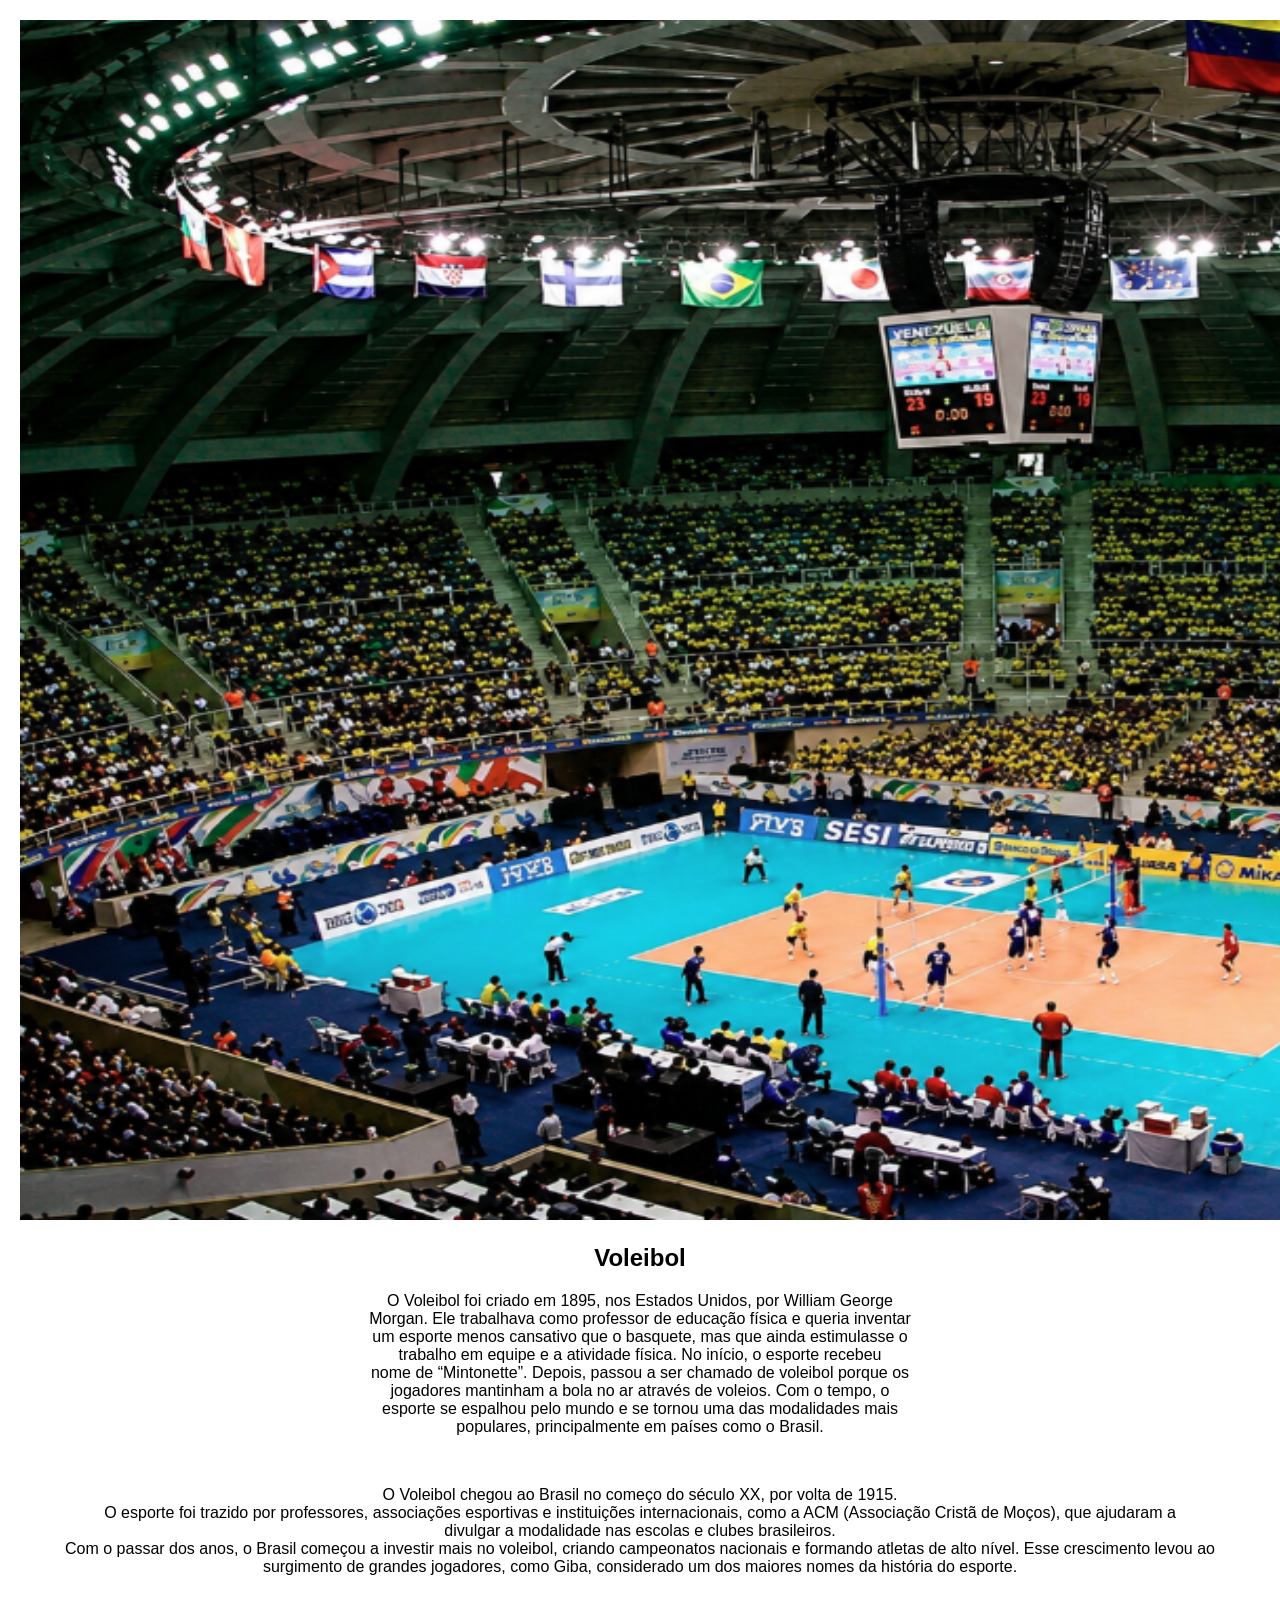
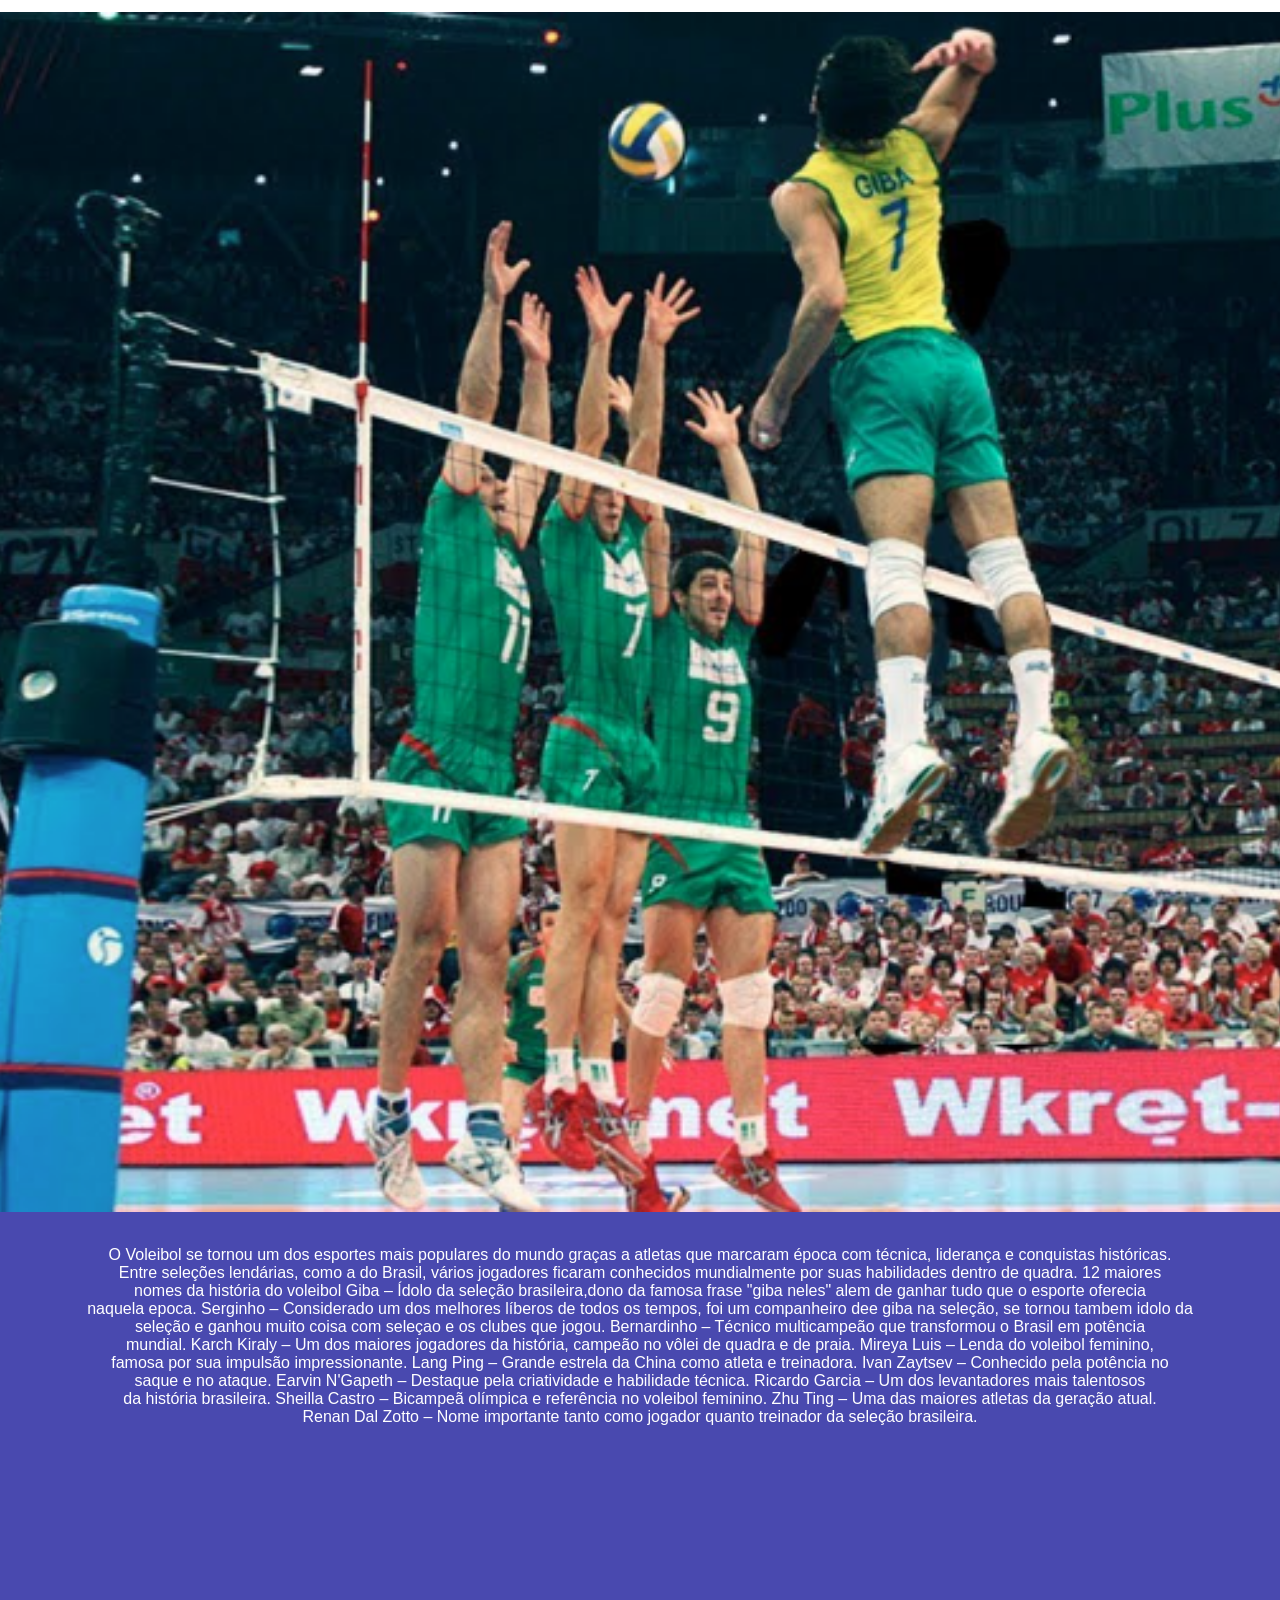
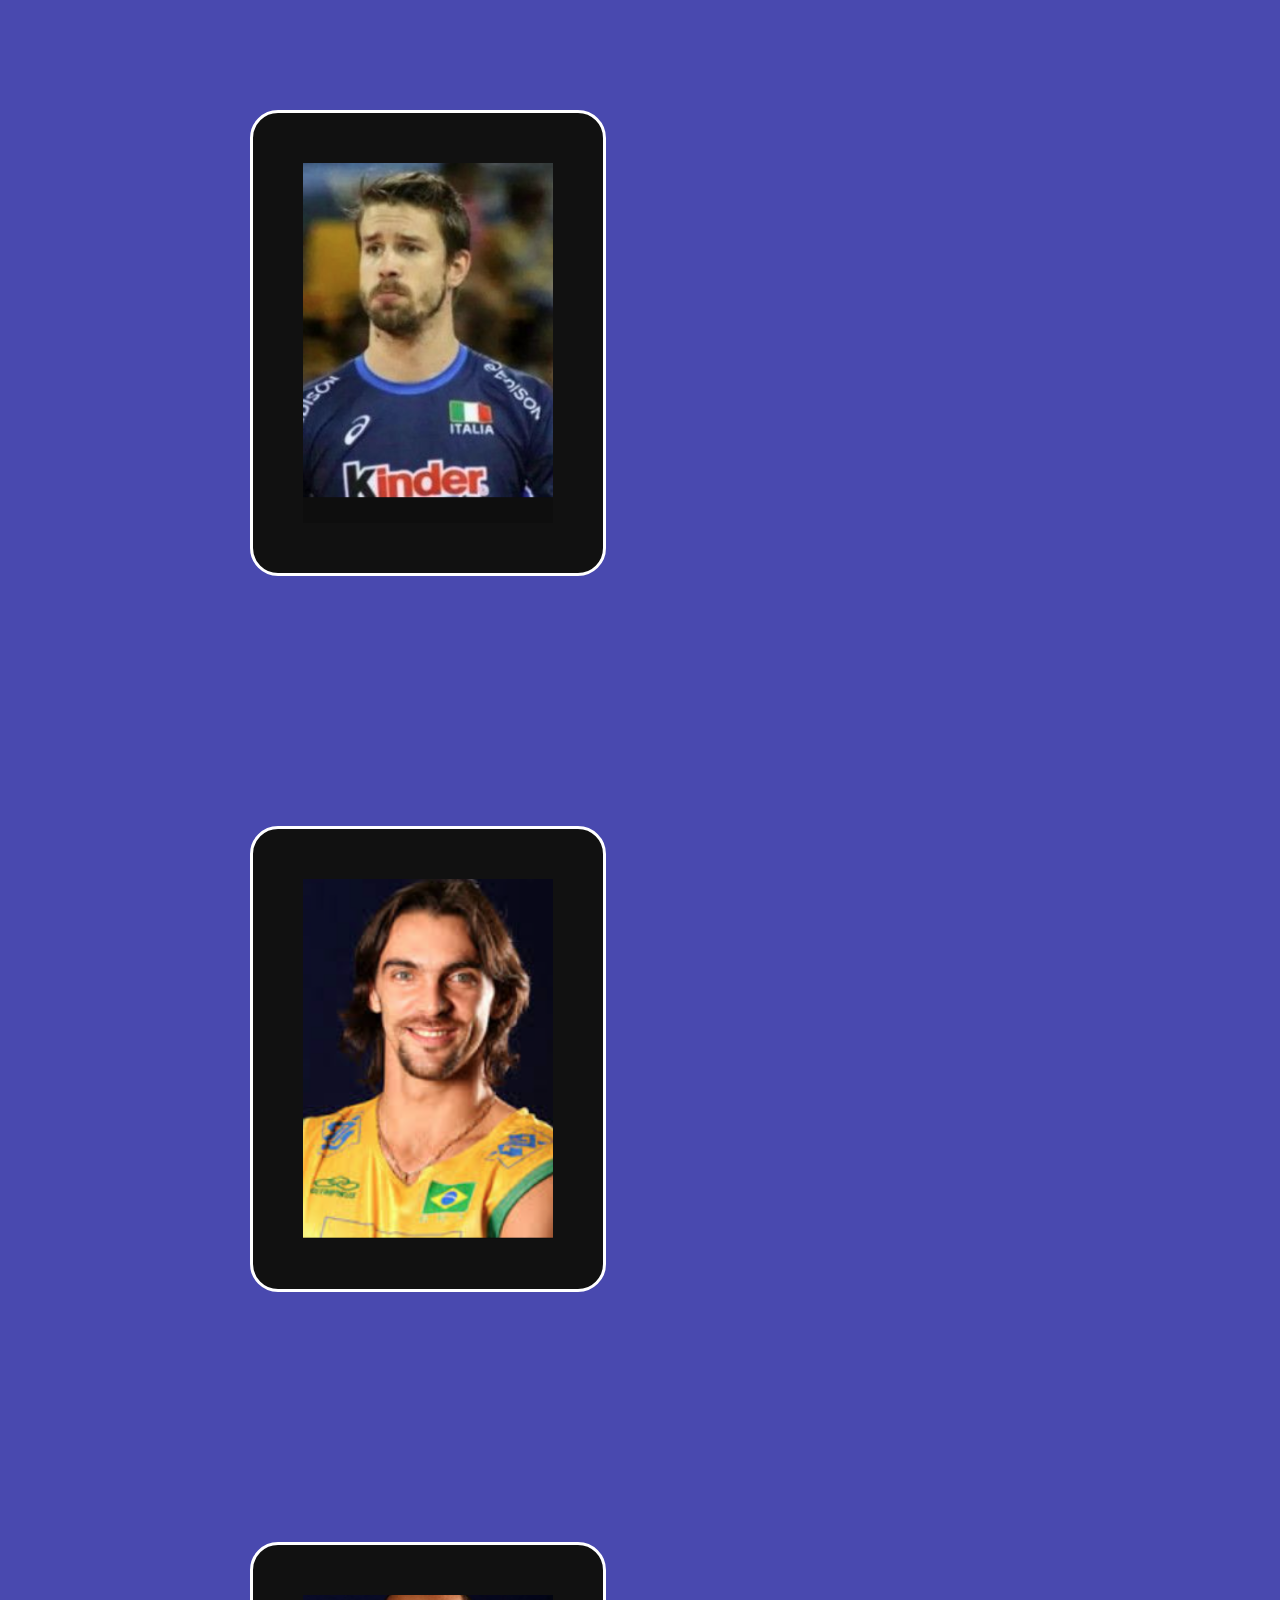
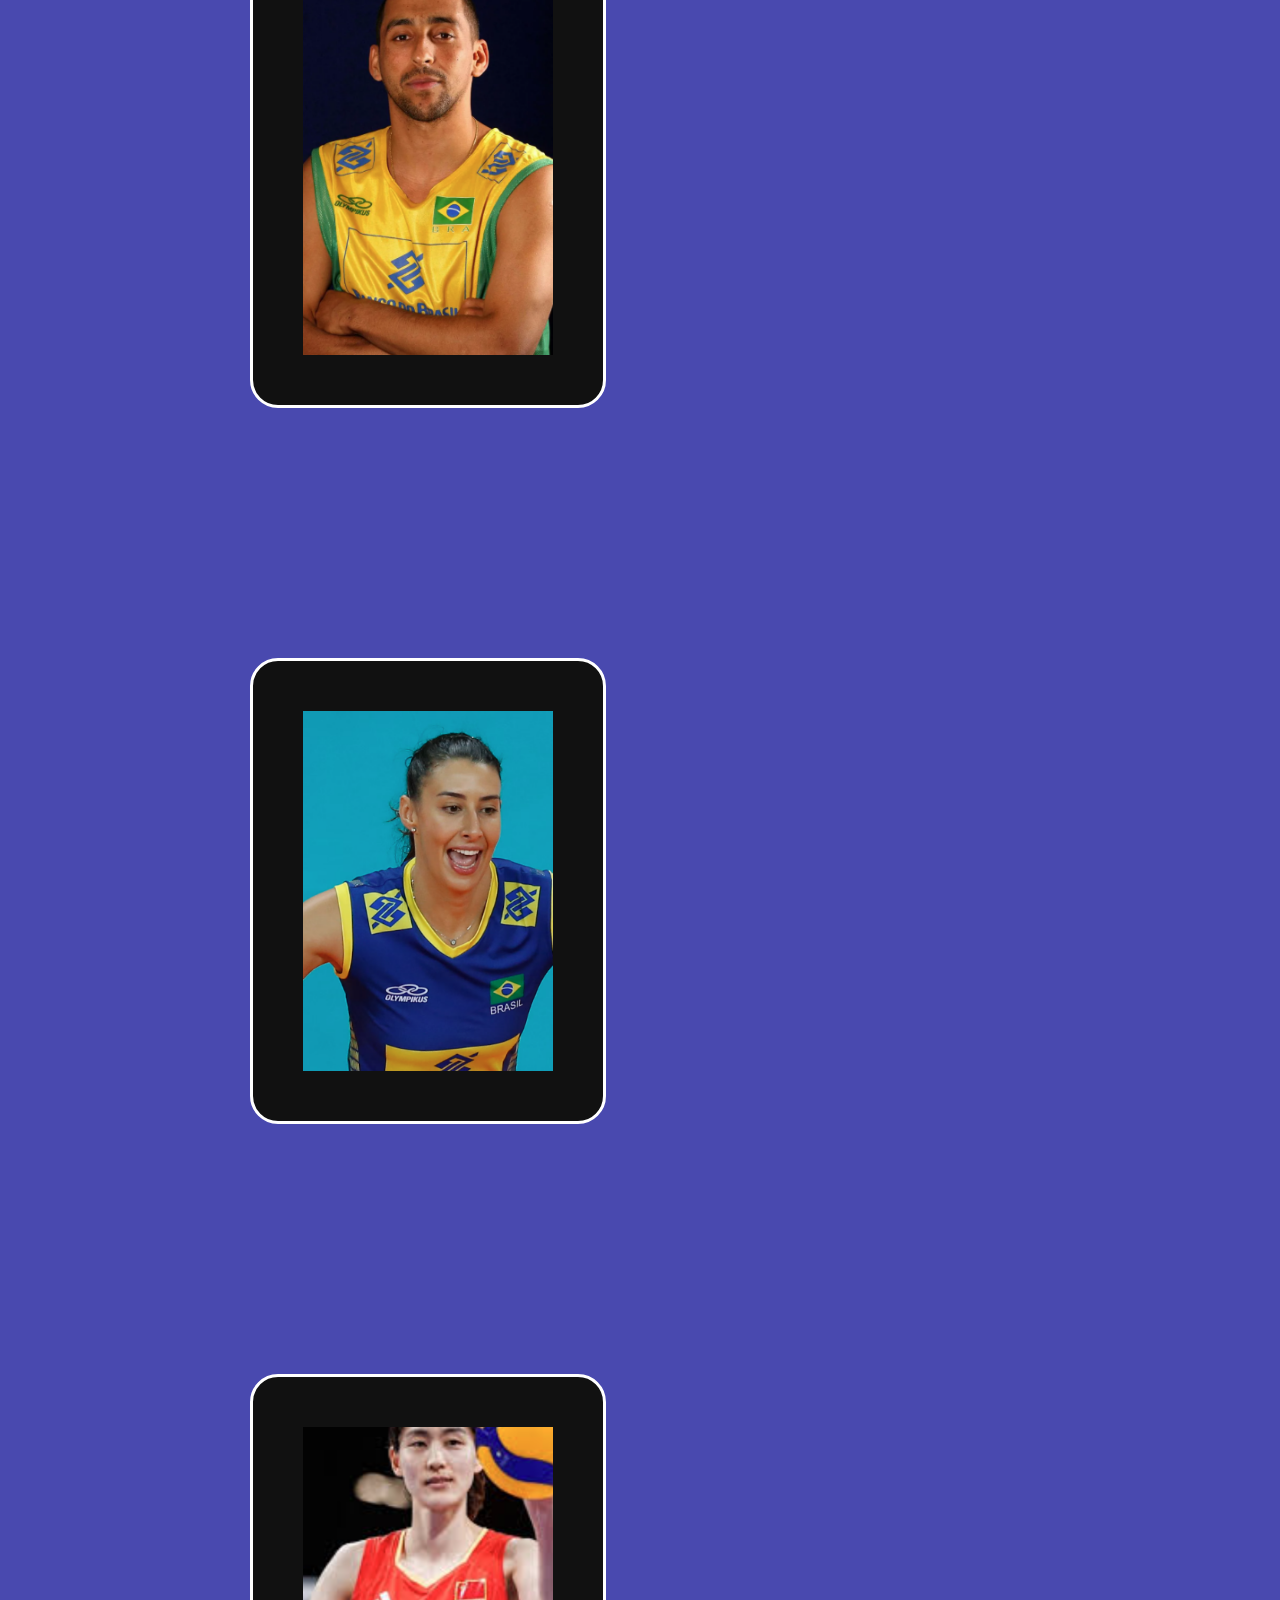
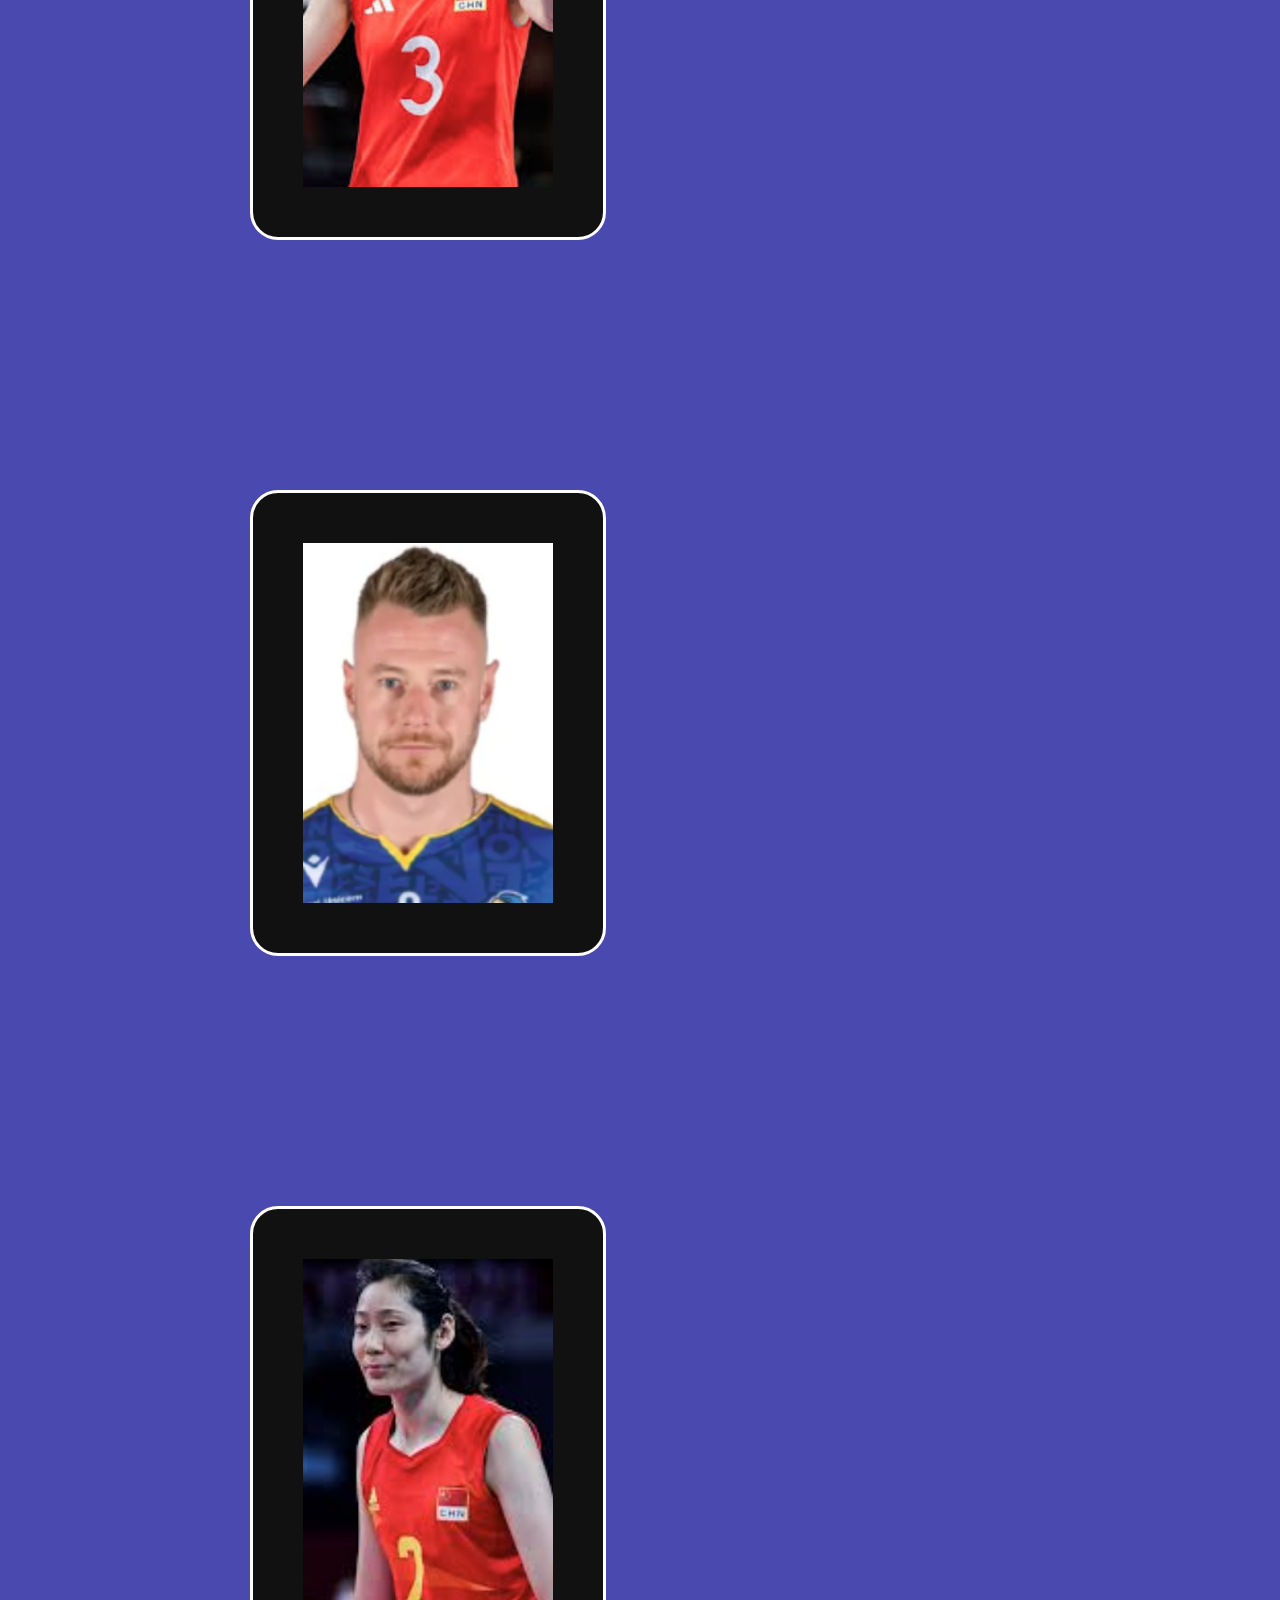
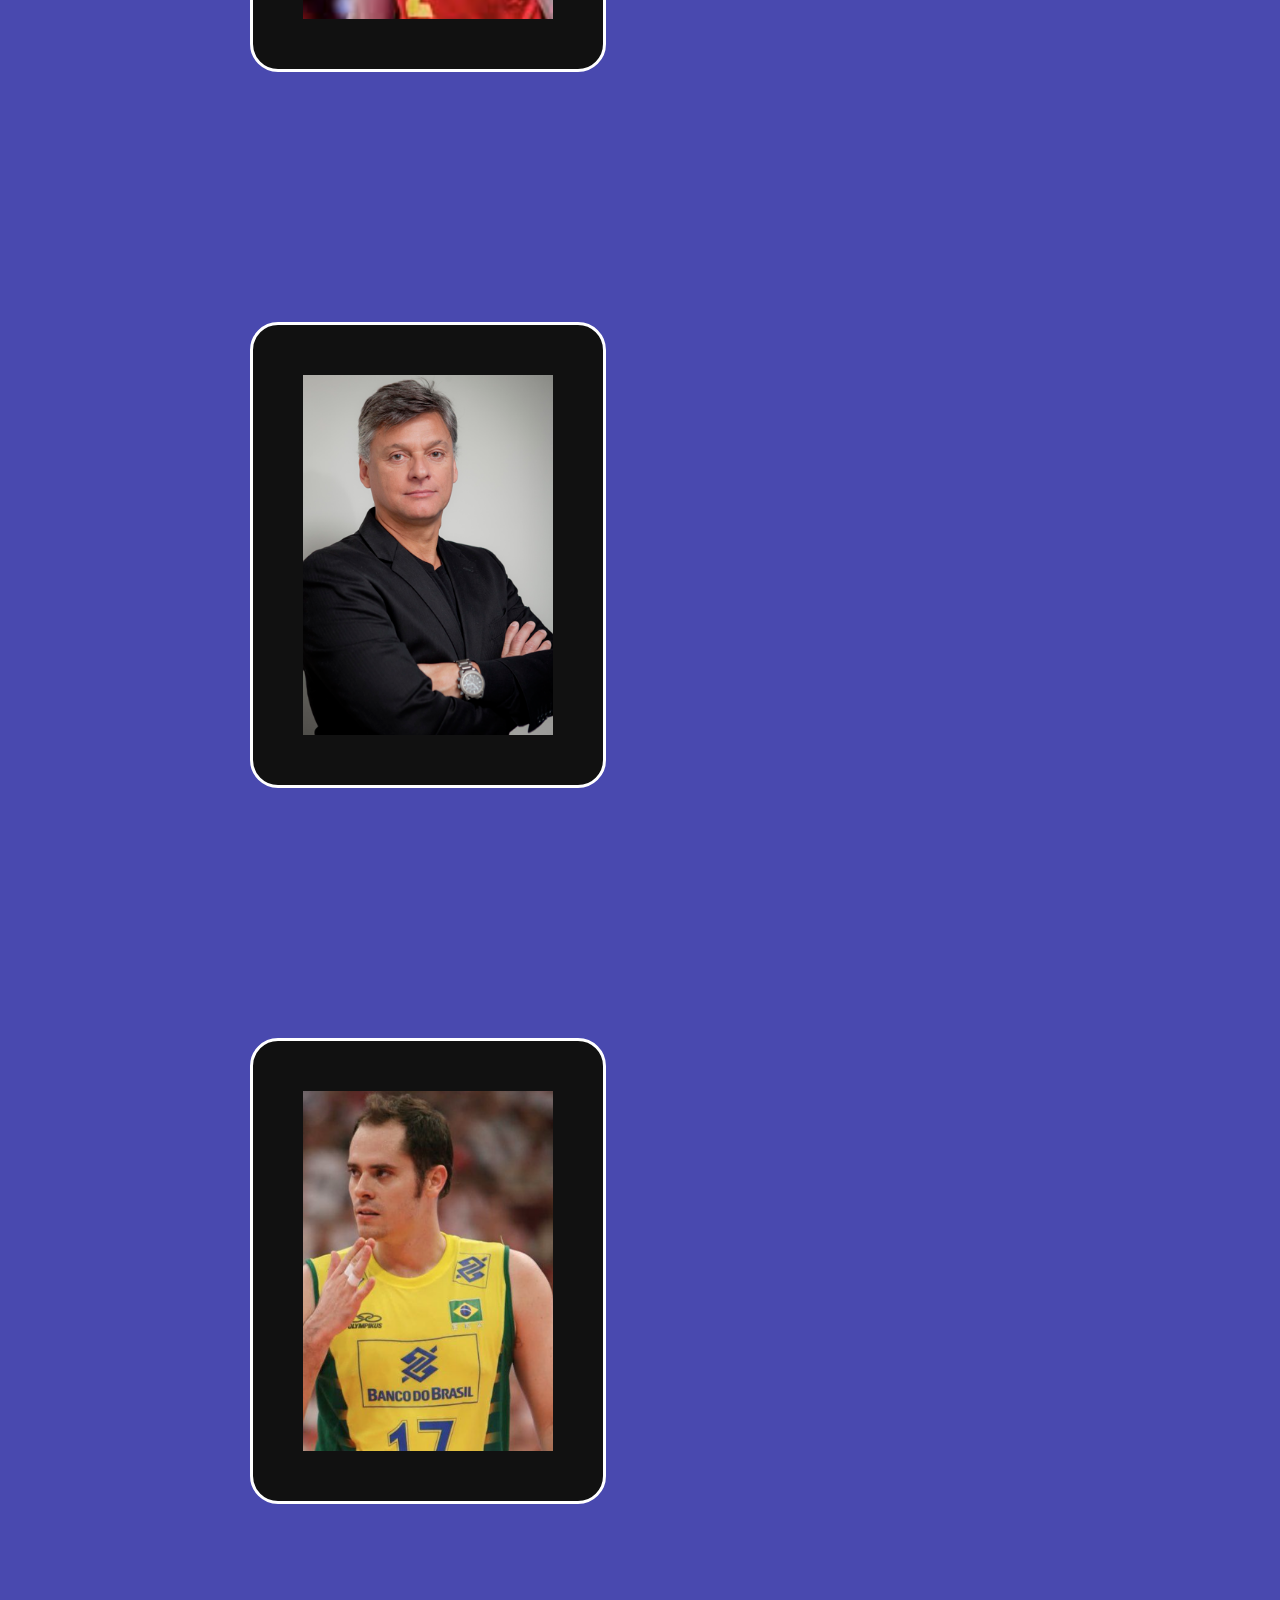
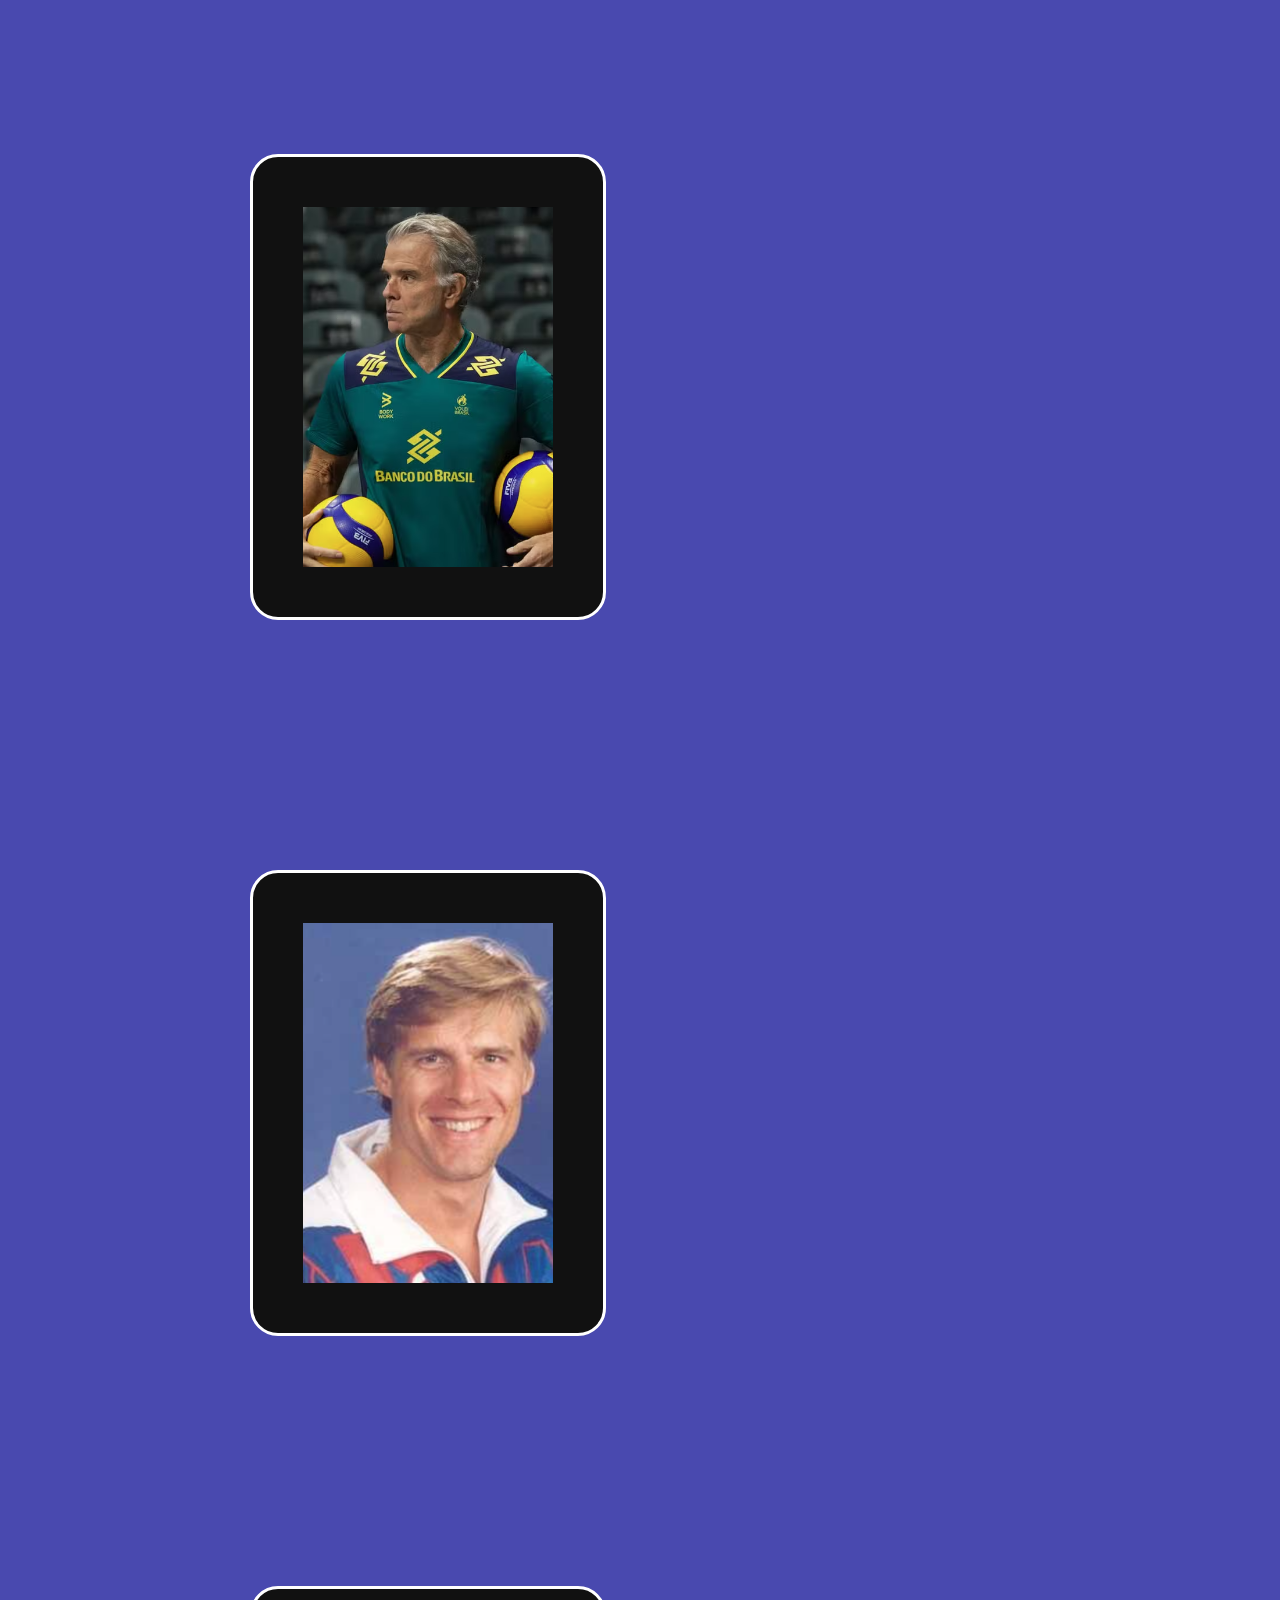
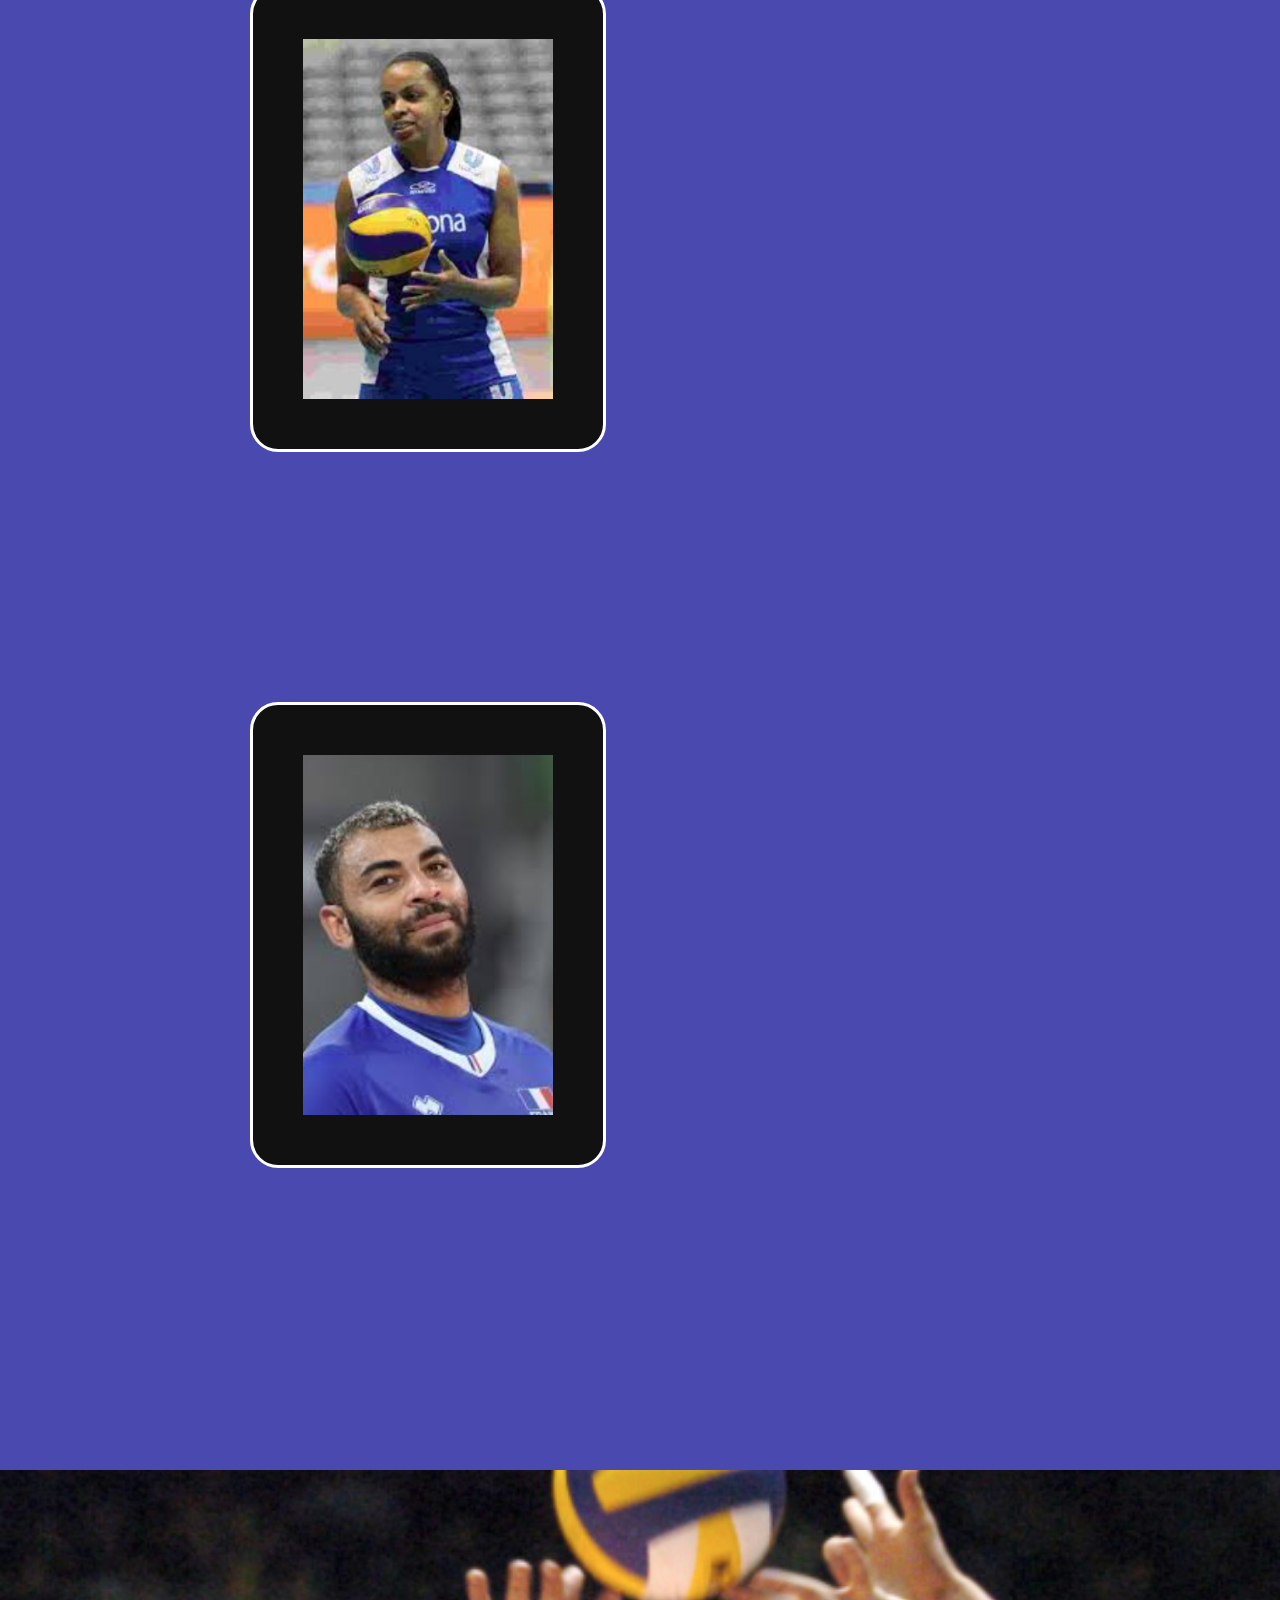
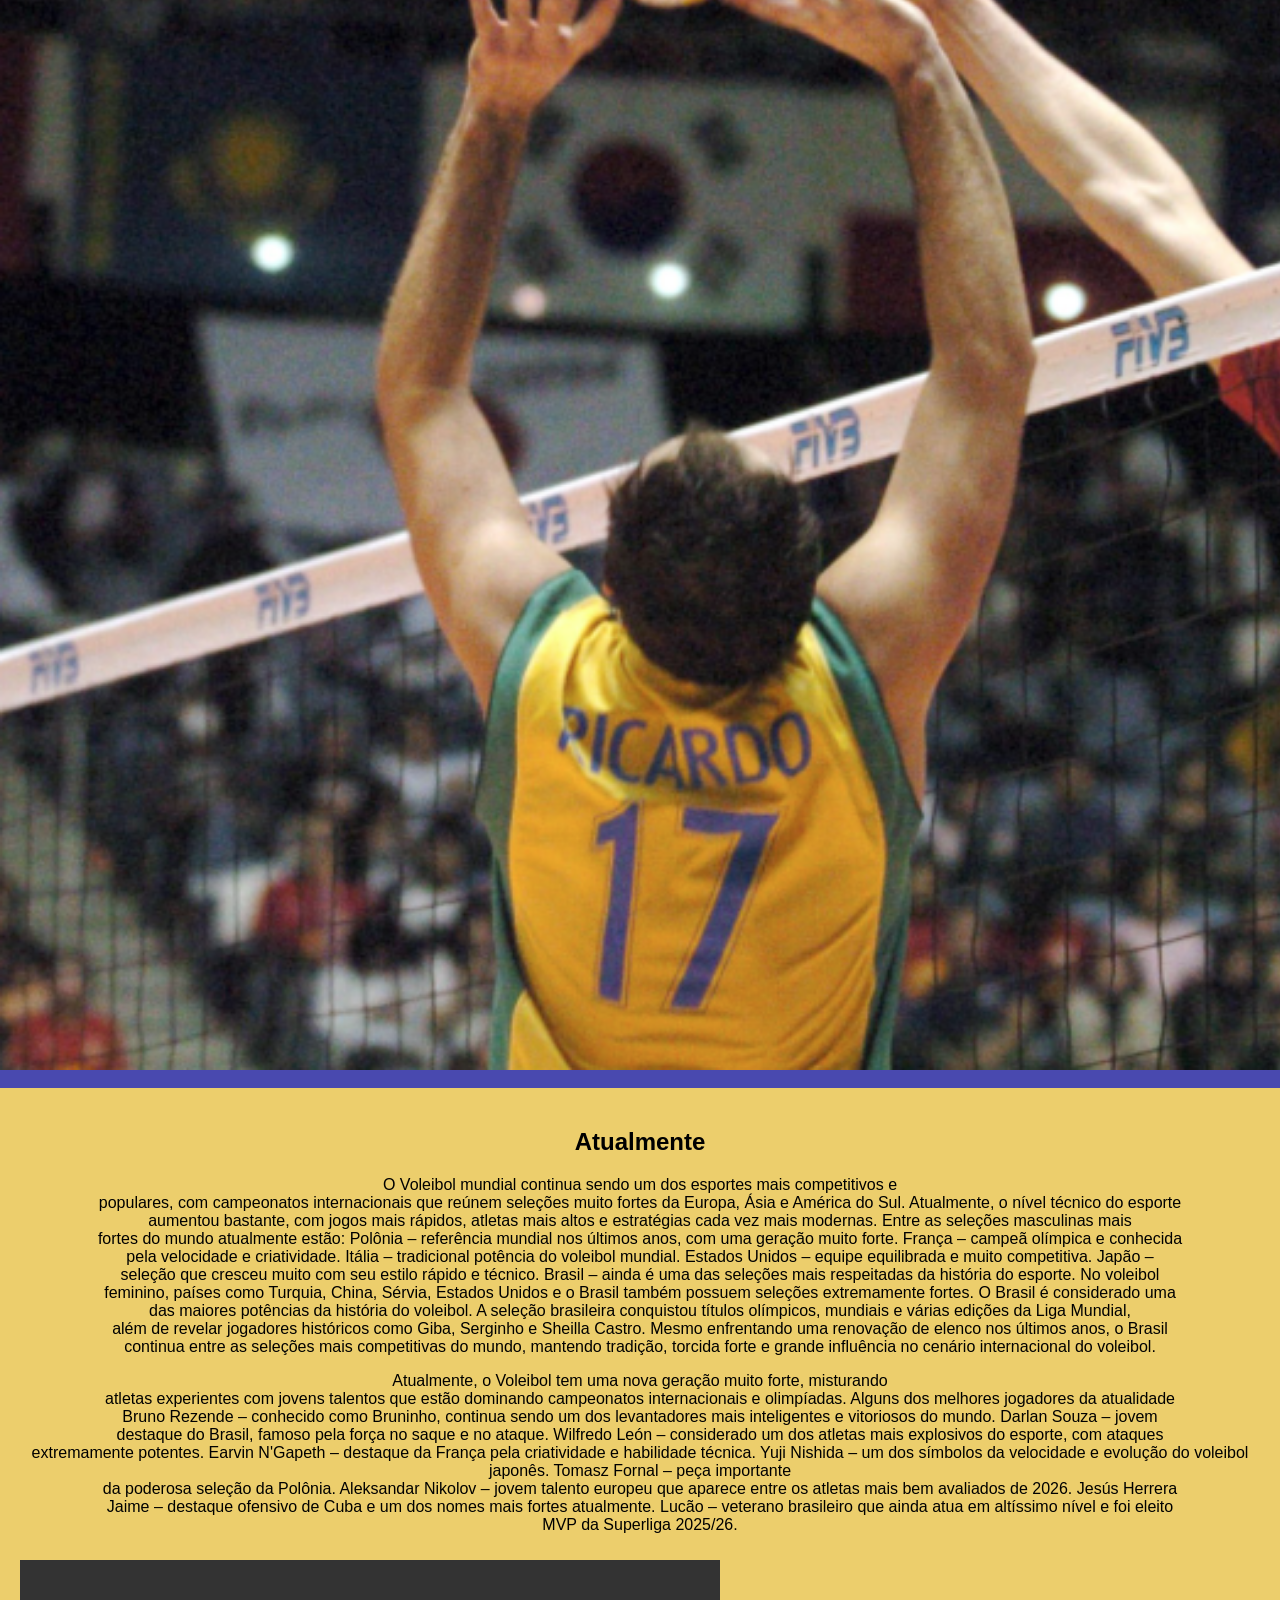
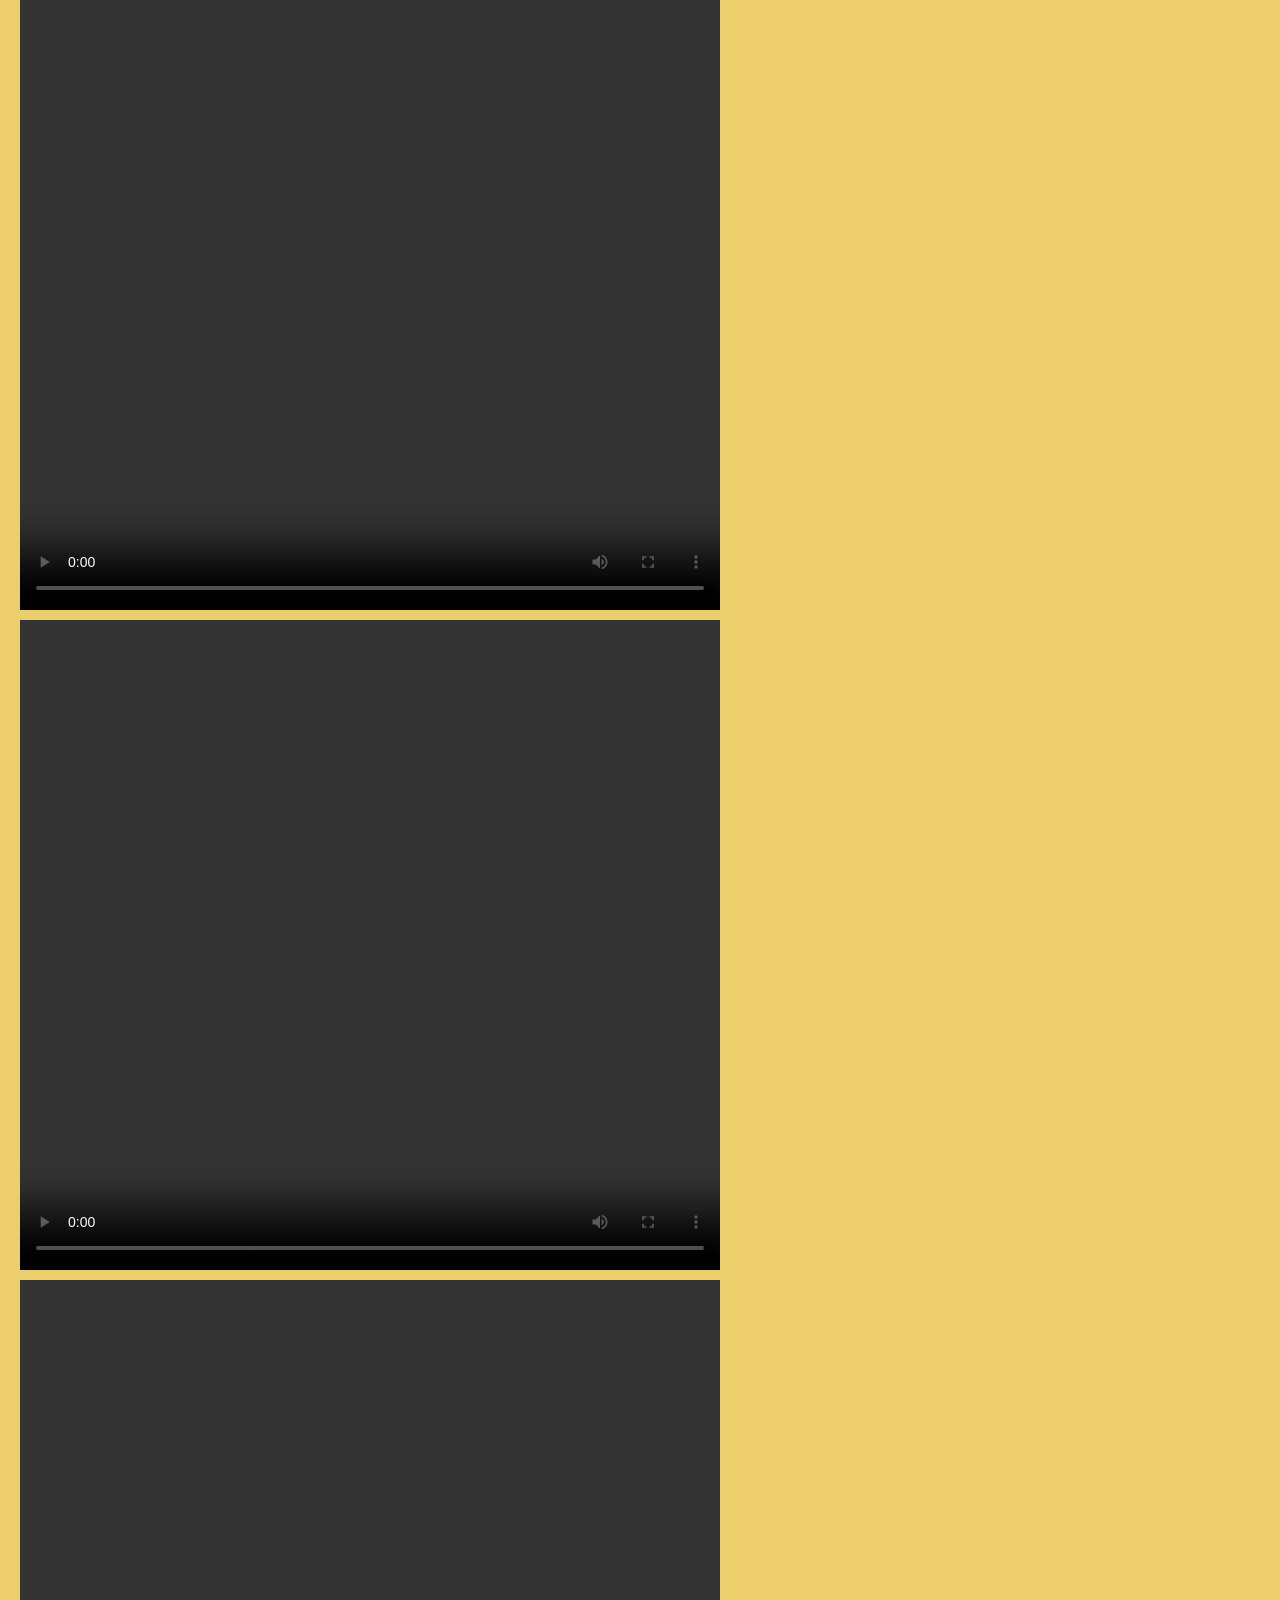
<file: Pages/Pedro/pedro.html>
<!doctype html>
<html lang="en">
  <head>
    <meta charset="UTF-8" />
    <meta name="viewport" content="width=device-width, initial-scale=1.0" />
    <title>volei</title>
    <link rel="stylesheet" href="pedro.css" />
  </head>
  <body>
    <section class="section2">
    <img src="../../Imagens/p16.png" alt="" class="container-imagens">
    <h1>Voleibol</h1>
    <p>
      O Voleibol foi criado em 1895, nos Estados Unidos, por William George <br>
      Morgan. Ele trabalhava como professor de educação física e queria inventar<br>
      um esporte menos cansativo que o basquete, mas que ainda estimulasse o<br>
      trabalho em equipe e a atividade física. No início, o esporte recebeu <br>
      nome de “Mintonette”. Depois, passou a ser chamado de voleibol porque os<br>
      jogadores mantinham a bola no ar através de voleios. Com o tempo, o<br>
      esporte se espalhou pelo mundo e se tornou uma das modalidades mais<br>
      populares, principalmente em países como o Brasil.
    </p>
    <br />
    <p>
      O Voleibol chegou ao Brasil no começo do século XX, por volta de 1915. <br> O
      esporte foi trazido por professores, associações esportivas e instituições
      internacionais, como a ACM (Associação Cristã de Moços), que ajudaram a <br>
      divulgar a modalidade nas escolas e clubes brasileiros. <br> Com o passar dos
      anos, o Brasil começou a investir mais no voleibol, criando campeonatos
      nacionais e formando atletas de alto nível. Esse crescimento levou ao <br>
      surgimento de grandes jogadores, como Giba, considerado um dos maiores
      nomes da história do esporte. <br>
    </p>
    </section>
    <div class="container-imagens">
      <img src="../../Imagens/p2.png" alt="" />
    </div>
    <br />
    <p>
      O Voleibol se tornou um dos esportes mais populares do mundo graças a
      atletas que marcaram época com técnica, liderança e conquistas históricas.<br>
      Entre seleções lendárias, como a do Brasil, vários jogadores ficaram
      conhecidos mundialmente por suas habilidades dentro de quadra. 12 maiores<br>
      nomes da história do voleibol Giba – Ídolo da seleção brasileira,dono da
      famosa frase "giba neles" alem de ganhar tudo que o esporte oferecia<br>
      naquela epoca. Serginho – Considerado um dos melhores líberos de todos os
      tempos, foi um companheiro dee giba na seleção, se tornou tambem idolo da<br>
      seleção e ganhou muito coisa com seleçao e os clubes que jogou.
      Bernardinho – Técnico multicampeão que transformou o Brasil em potência<br>
      mundial. Karch Kiraly – Um dos maiores jogadores da história, campeão no
      vôlei de quadra e de praia. Mireya Luis – Lenda do voleibol feminino,<br>
      famosa por sua impulsão impressionante. Lang Ping – Grande estrela da
      China como atleta e treinadora. Ivan Zaytsev – Conhecido pela potência no<br>
      saque e no ataque. Earvin N'Gapeth – Destaque pela criatividade e
      habilidade técnica. Ricardo Garcia – Um dos levantadores mais talentosos<br>
      da história brasileira. Sheilla Castro – Bicampeã olímpica e referência no
      voleibol feminino. Zhu Ting – Uma das maiores atletas da geração atual.<br>
      Renan Dal Zotto – Nome importante tanto como jogador quanto treinador da
      seleção brasileira.
    </p>
    <br />
<div class="container-volei">
    <div class="time">
            <div class="card">
                <img src="../../Imagens/p1.png">
            </div>
            <div class="card">
                <img src="../../Imagens/p4.png">
            </div>
            <div class="card">
                <img src="../../Imagens/p5.png">
            </div>
            <div class="card">
                <img src="../../Imagens/p6.png">
            </div>
            <div class="card">
              <img src="../../Imagens/p13.png" alt="">
            </div>
            <div class="card">
<img src="../../Imagens/p14.png" alt="">
            </div>
        </div>

        <!-- LADO BAIXO -->
        <div class="lado">
            <div class="card">
                <img src="../../Imagens/p7.png">
            </div>
            <div class="card">
                <img src="../../Imagens/p8.png">
            </div>
            <div class="card">
                <img src="../../Imagens/p9.png">
            </div>

            <div class="card">
                <img src="../../Imagens/p10.png">
            </div>
            <div class="card">
                <img src="../../Imagens/p11.png">
            </div>
            <div class="card">
                <img src="../../Imagens/p12.png">
            </div>
            <DIV class="card">
              <img src="../../Imagens/p15.png" alt="">
            </DIV>
        </div>
    </div>
</div>
    <br />
    </p>
    <br />
    <div class="container-imagens">
      <img src="../../Imagens/p3.png" alt="" />
    </div>
    <br />
    <section class="section1">
    <h1>Atualmente</h1>
    <p>
      O Voleibol mundial continua sendo um dos esportes mais competitivos e<br>
      populares, com campeonatos internacionais que reúnem seleções muito fortes
      da Europa, Ásia e América do Sul. Atualmente, o nível técnico do esporte<br>
      aumentou bastante, com jogos mais rápidos, atletas mais altos e
      estratégias cada vez mais modernas. Entre as seleções masculinas mais<br>
      fortes do mundo atualmente estão: Polônia – referência mundial nos últimos
      anos, com uma geração muito forte. França – campeã olímpica e conhecida<br>
      pela velocidade e criatividade. Itália – tradicional potência do voleibol
      mundial. Estados Unidos – equipe equilibrada e muito competitiva. Japão –<br>
      seleção que cresceu muito com seu estilo rápido e técnico. Brasil – ainda
      é uma das seleções mais respeitadas da história do esporte. No voleibol<br>
      feminino, países como Turquia, China, Sérvia, Estados Unidos e o Brasil
      também possuem seleções extremamente fortes. O Brasil é considerado uma<br>
      das maiores potências da história do voleibol. A seleção brasileira
      conquistou títulos olímpicos, mundiais e várias edições da Liga Mundial,<br>
      além de revelar jogadores históricos como Giba, Serginho e Sheilla Castro.
      Mesmo enfrentando uma renovação de elenco nos últimos anos, o Brasil<br>
      continua entre as seleções mais competitivas do mundo, mantendo tradição,
      torcida forte e grande influência no cenário internacional do voleibol.<br>
    
    
<p>
      Atualmente, o Voleibol tem uma nova geração muito forte, misturando<br>
      atletas experientes com jovens talentos que estão dominando campeonatos
      internacionais e olimpíadas. Alguns dos melhores jogadores da atualidade<br>
      Bruno Rezende – conhecido como Bruninho, continua sendo um dos
      levantadores mais inteligentes e vitoriosos do mundo. Darlan Souza – jovem<br>
      destaque do Brasil, famoso pela força no saque e no ataque. Wilfredo León
      – considerado um dos atletas mais explosivos do esporte, com ataques<br>
      extremamente potentes. Earvin N'Gapeth – destaque da França pela
      criatividade e habilidade técnica. Yuji Nishida – um dos símbolos da
      velocidade e evolução do voleibol japonês. Tomasz Fornal – peça importante<br>
      da poderosa seleção da Polônia. Aleksandar Nikolov – jovem talento europeu
      que aparece entre os atletas mais bem avaliados de 2026. Jesús Herrera<br>
      Jaime – destaque ofensivo de Cuba e um dos nomes mais fortes atualmente.
      Lucão – veterano brasileiro que ainda atua em altíssimo nível e foi eleito<br>
      MVP da Superliga 2025/26.
    </p>
   <div class="video">
    <video src="../../Imagens/darla.mp4" controls></video>
    <p></p>
   </div>
   <div class="video">
    <video src="../../Imagens/YTDown_YouTube_Yuji-Nishida-Destroys-Canada-with-6-Aces_Media_iijvUf5xkkU_004_360p.mp4" controls></video>
    <p></p>
   </div>
   <div class="video">
    <video src="../../Imagens/YTDown_YouTube_Giba-Volleyball-Legend-Legendary-Volleyb_Media_QPC47kwh1Xs_003_360p.mp4" controls></video>
    <p></p>
   </div>
   </section>
   <p>
    As ligas de vôlei pelo mundo variam muito em nível técnico, investimento, torcida e estilo de jogo. Algumas são famosas por formar atletas, outras por salários altos e nível extremamente competitivo.<br>
# 🇧🇷 Brasil — Superliga Brasileira
Superliga Brasileira de Voleibol
É uma das ligas mais fortes do mundo, principalmente no masculino.<br>

Características:<br>
* jogo muito técnico<br>
* forte formação de atletas<br>
* clubes tradicionais<br>
* grande influência tática<br>

Times conhecidos:<br>
* Sada Cruzeiro<br>
* Vôlei Renata<br>
* SESI<br>
* Minas
<br>
O Brasil é referência mundial em:<br>
* defesa<br>
* bloqueio<br>
* organização tática<br>
<br><br><br>
<hr>
# 🇮🇹 Itália — Serie A1
Lega Pallavolo Serie A
Considerada por muitos a liga MAIS forte do planeta.<br>

Características:<br>
* altíssimo nível técnico<br>
* muitos jogadores internacionais<br>
* ginásios lotados<br>
* vôlei extremamente rápido
<br>
A Itália mistura:<br>
* potência física<br>
* inteligência tática<br>
* velocidade<br>

Grandes clubes:<br>
* Perugia<br>
* Civitanova<br>
* Modena<br>
* Trentino<br>
<br><br><br>
<hr>
# 🇵🇱 Polônia — PlusLiga
PlusLiga
A liga mais “apaixonada” do mundo.<br>

Características:<br>
* torcida extremamente intensa<br>
* arenas gigantes<br>
* muito investimento recente<br>

O vôlei na Polônia é quase como futebol.<br>

Pontos fortes:<br>
* saque forte<br>
* ataque pesado<br>
* atmosfera absurda nos jogos<br>

<br><br><br>
<hr>
# 🇹🇷 Turquia — Sultanlar Ligi
Sultanlar Ligi
Dominante no vôlei feminino.<br>

Características:<br>
* clubes muito ricos<br>
* estrelas internacionais<br>
* estrutura moderna<br>

Clubes famosos:<br>
* VakıfBank<br>
* Fenerbahçe<br>
* Eczacıbaşı<br>

Muitas das melhores jogadoras do mundo atuam lá.<br>
<br><br><br>
<hr>
# 🇯🇵 Japão — V.League
V.League<br>

Liga conhecida por:<br>
* velocidade absurda<br>
* disciplina<br>
* defesa incrível<br>

O estilo japonês é diferente:<br>
* menos força<br>
* mais precisão<br>
* muita movimentação<br>

Visualmente é um dos vôlei mais rápidos de assistir.<br>

# 🇷🇺 Rússia — Super League
Russian Volleyball Super League
Famosa pelo jogo físico.<br>

Características:<br>
* jogadores muito altos<br>
* bloqueios pesados<br>
* ataques extremamente fortes<br>

O estilo russo prioriza:<br>
* potência<br>
* altura<br>
* força no saque<br>
<br><br><br>
<hr>
# 🇺🇸 Estados Unidos
Pro Volleyball Federation
Os EUA cresceram muito recentemente no vôlei profissional. <br>

Características:<br>
* investimento moderno<br>
* marketing forte<br>
* foco em espetáculo<br>
<br><br><br>
<hr>
Antes o país era mais universitário (NCAA), mas agora as ligas profissionais estão crescendo rapidamente.<br>

Competições Internacionais Mais Importantes
## Mundial de Clubes
FIVB Volleyball Men's Club World Championship
Reúne os melhores clubes do planeta.<br>

## Champions League Europeia<br>
CEV Champions League
É como a “Champions do futebol”, mas no vôlei.
Os melhores times da Europa disputam.<br>

# CURIOSIDADE

O vôlei é um dos esportes mais globalizados:

* Brasil domina historicamente
* Europa domina clubes
* Ásia cresce rapidamente
* Polônia tem uma das maiores torcidas do mundo

Hoje o esporte mistura:

* tecnologia
* análise tática
* preparação física extrema
* velocidade cada vez maior.<br>

   </p>
    <section class="rodape">
    <nav>
    <a href="../../index.html" class="botao">
      <img src="../../Imagens/pb4.png" alt="Início">
    </a>

    <a href="../Pedro/pedro.html" class="botao">
      <img src="../../Imagens/pb1.png" alt="Volei">
    </a>

    <a href="../Renan/renan.html" class="botao">
      <img src="../../Imagens/pb2.png" alt="Futebol">
    </a>

    <a href="../Rui/rui.html" class="botao">
      <img src="../../Imagens/pb3.png" alt="Basquete">
    </a>
    <a href="../Danilo/Airsoft.html" class="botao">
      <img src="../../Imagens/pb5.png" alt="Airsoft">
    </a>
  </nav>

   </section>
  </body>
</html>
>
</file>
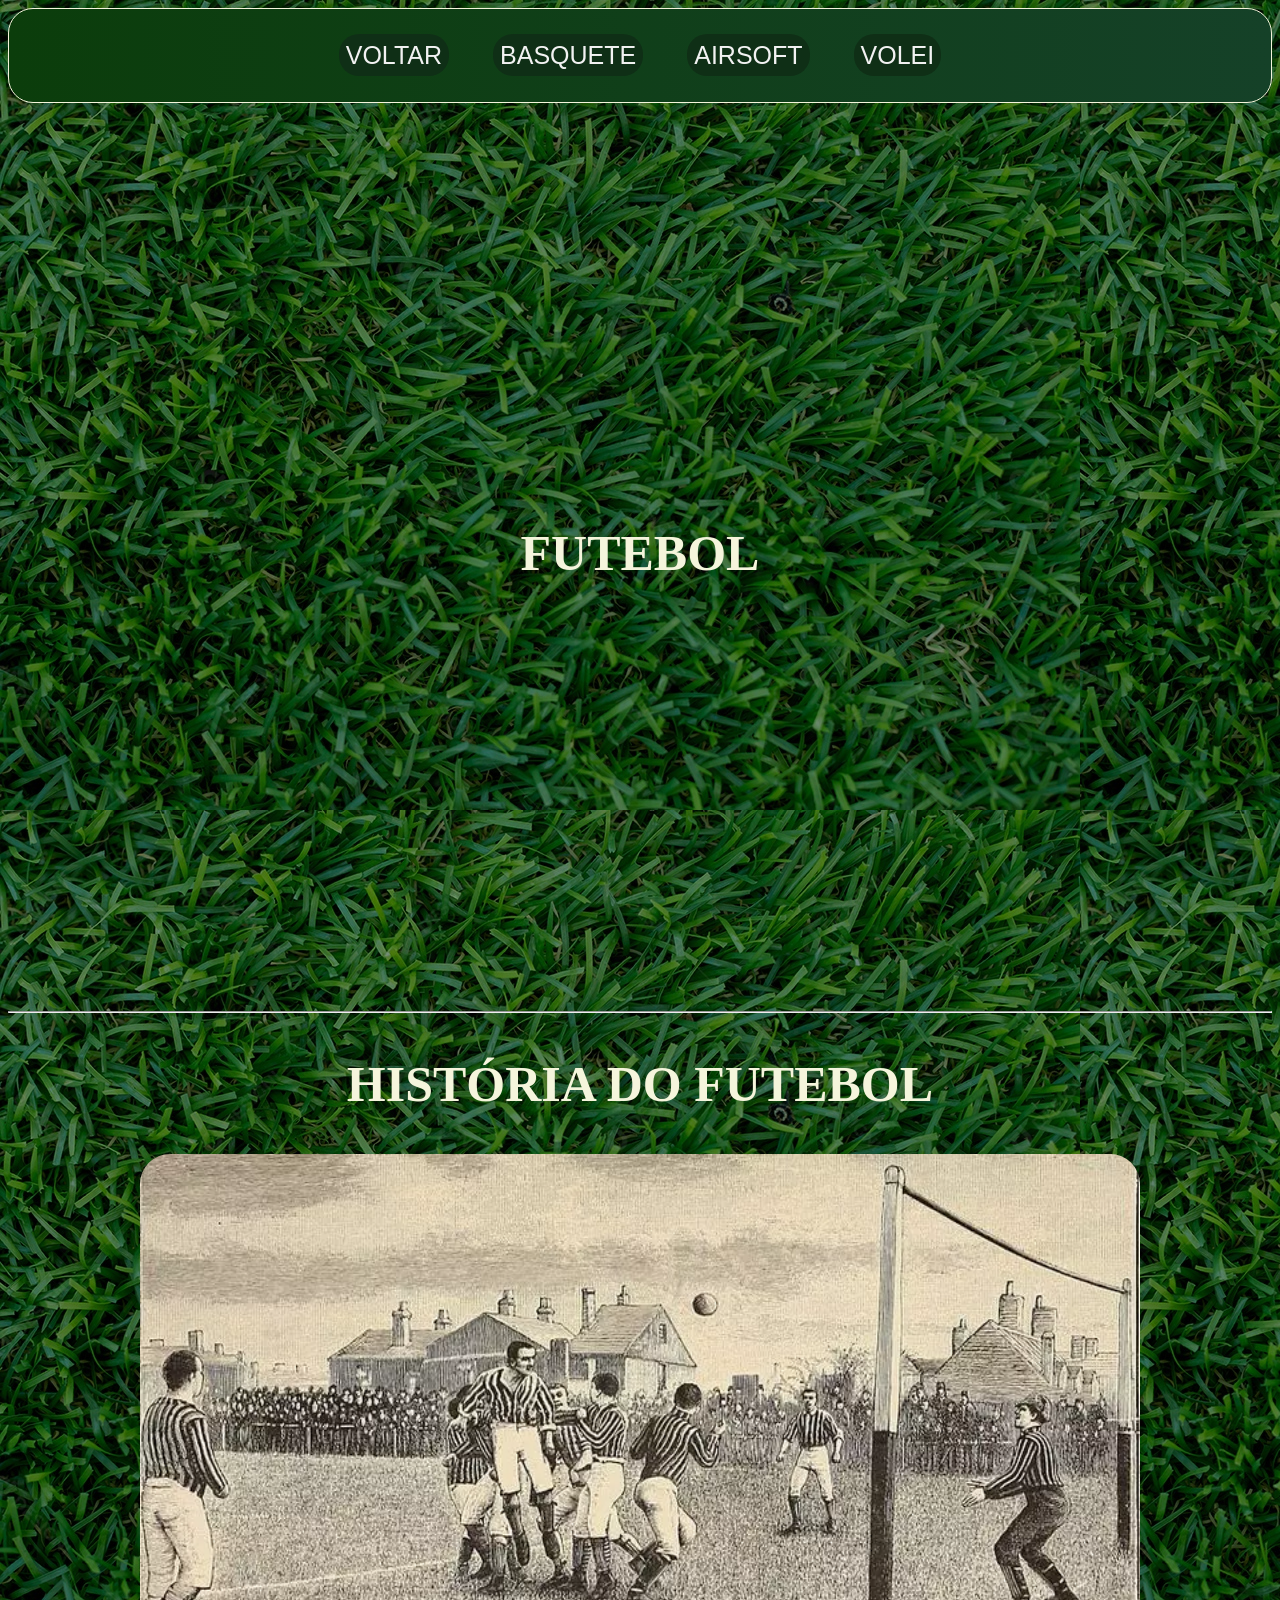
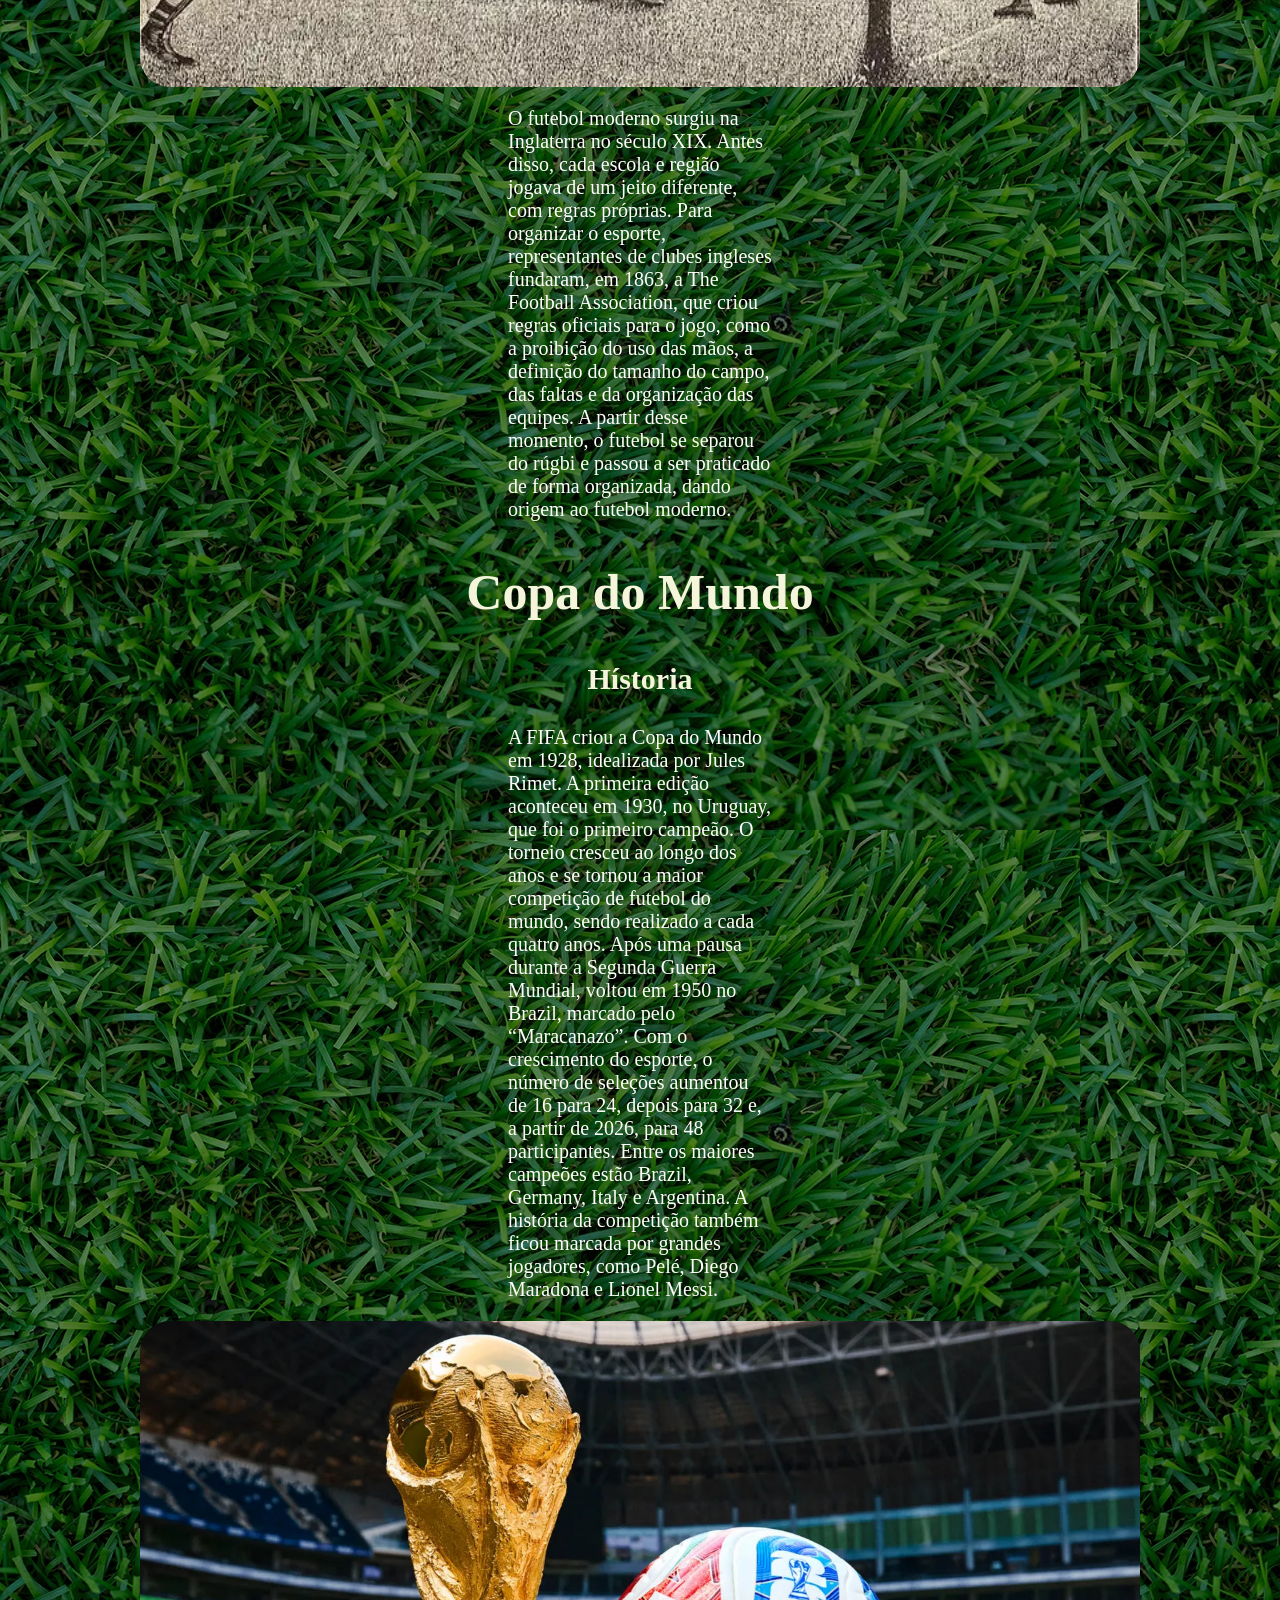
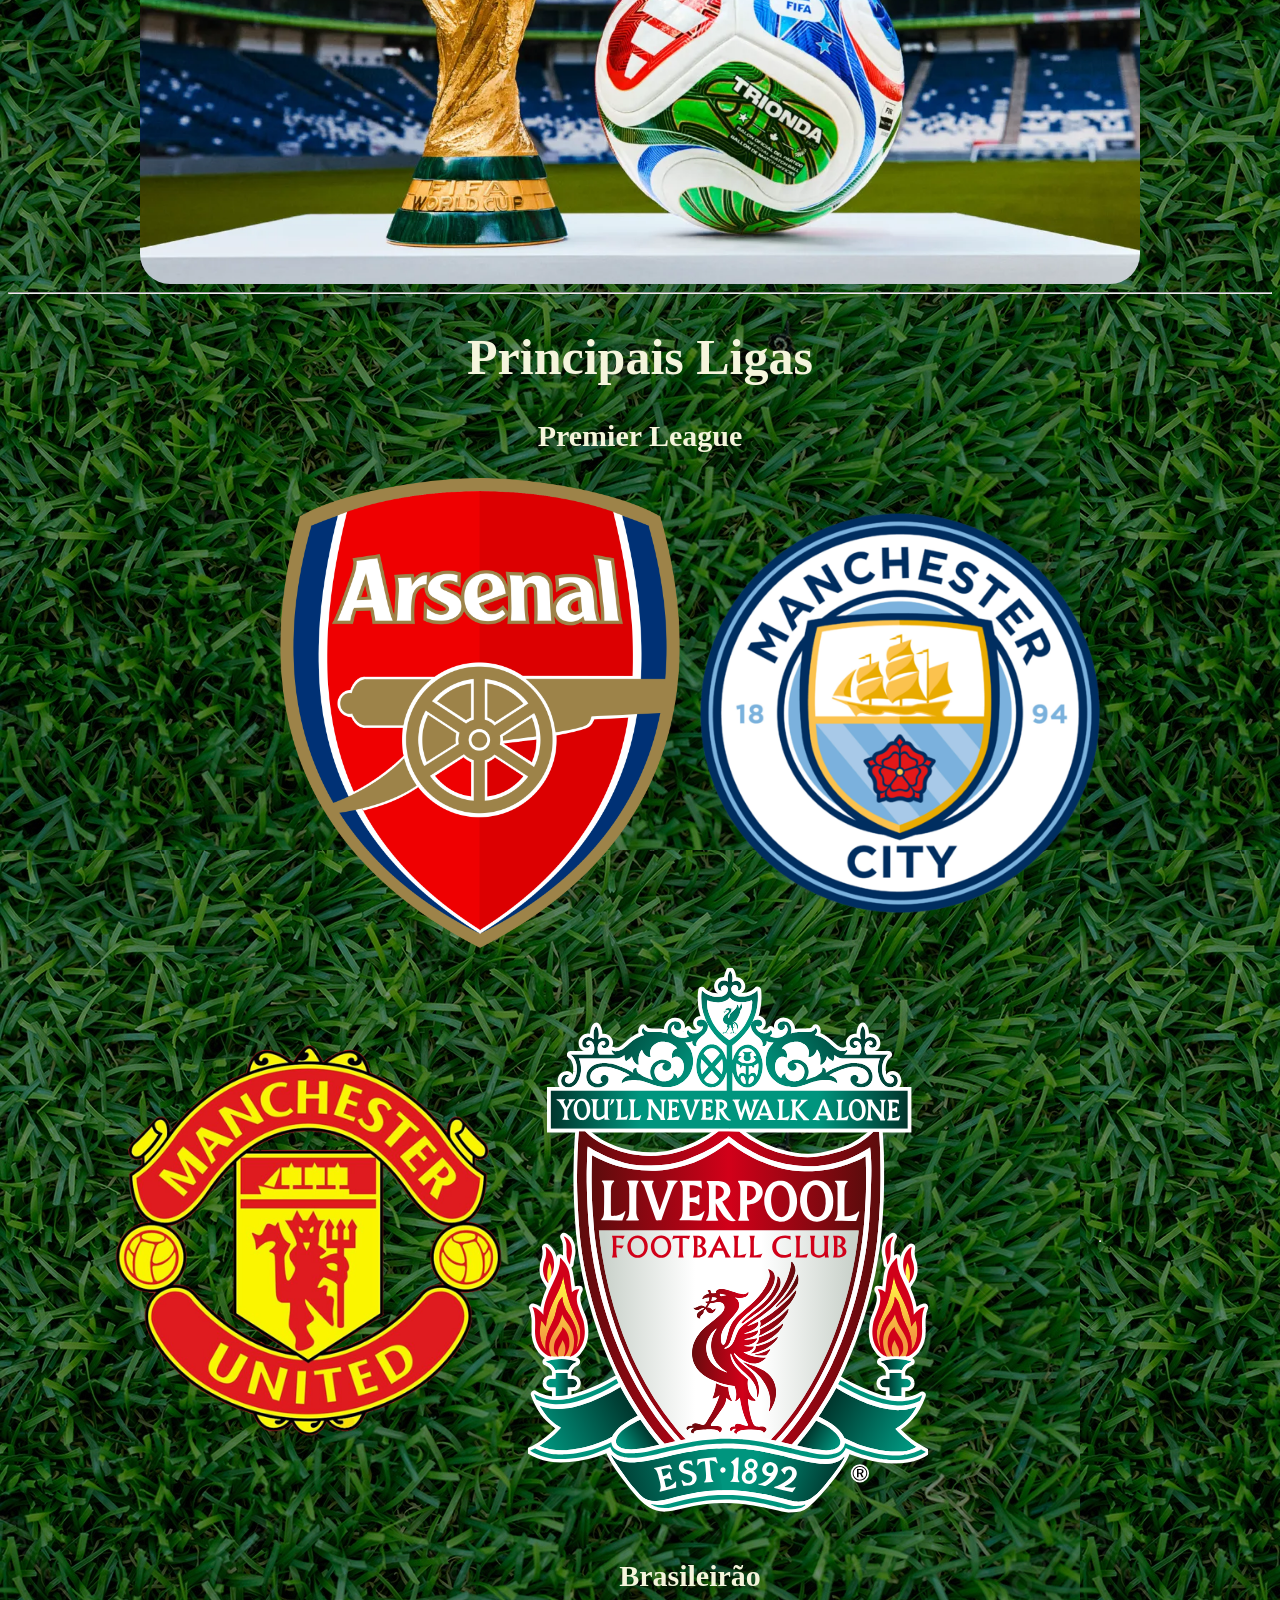
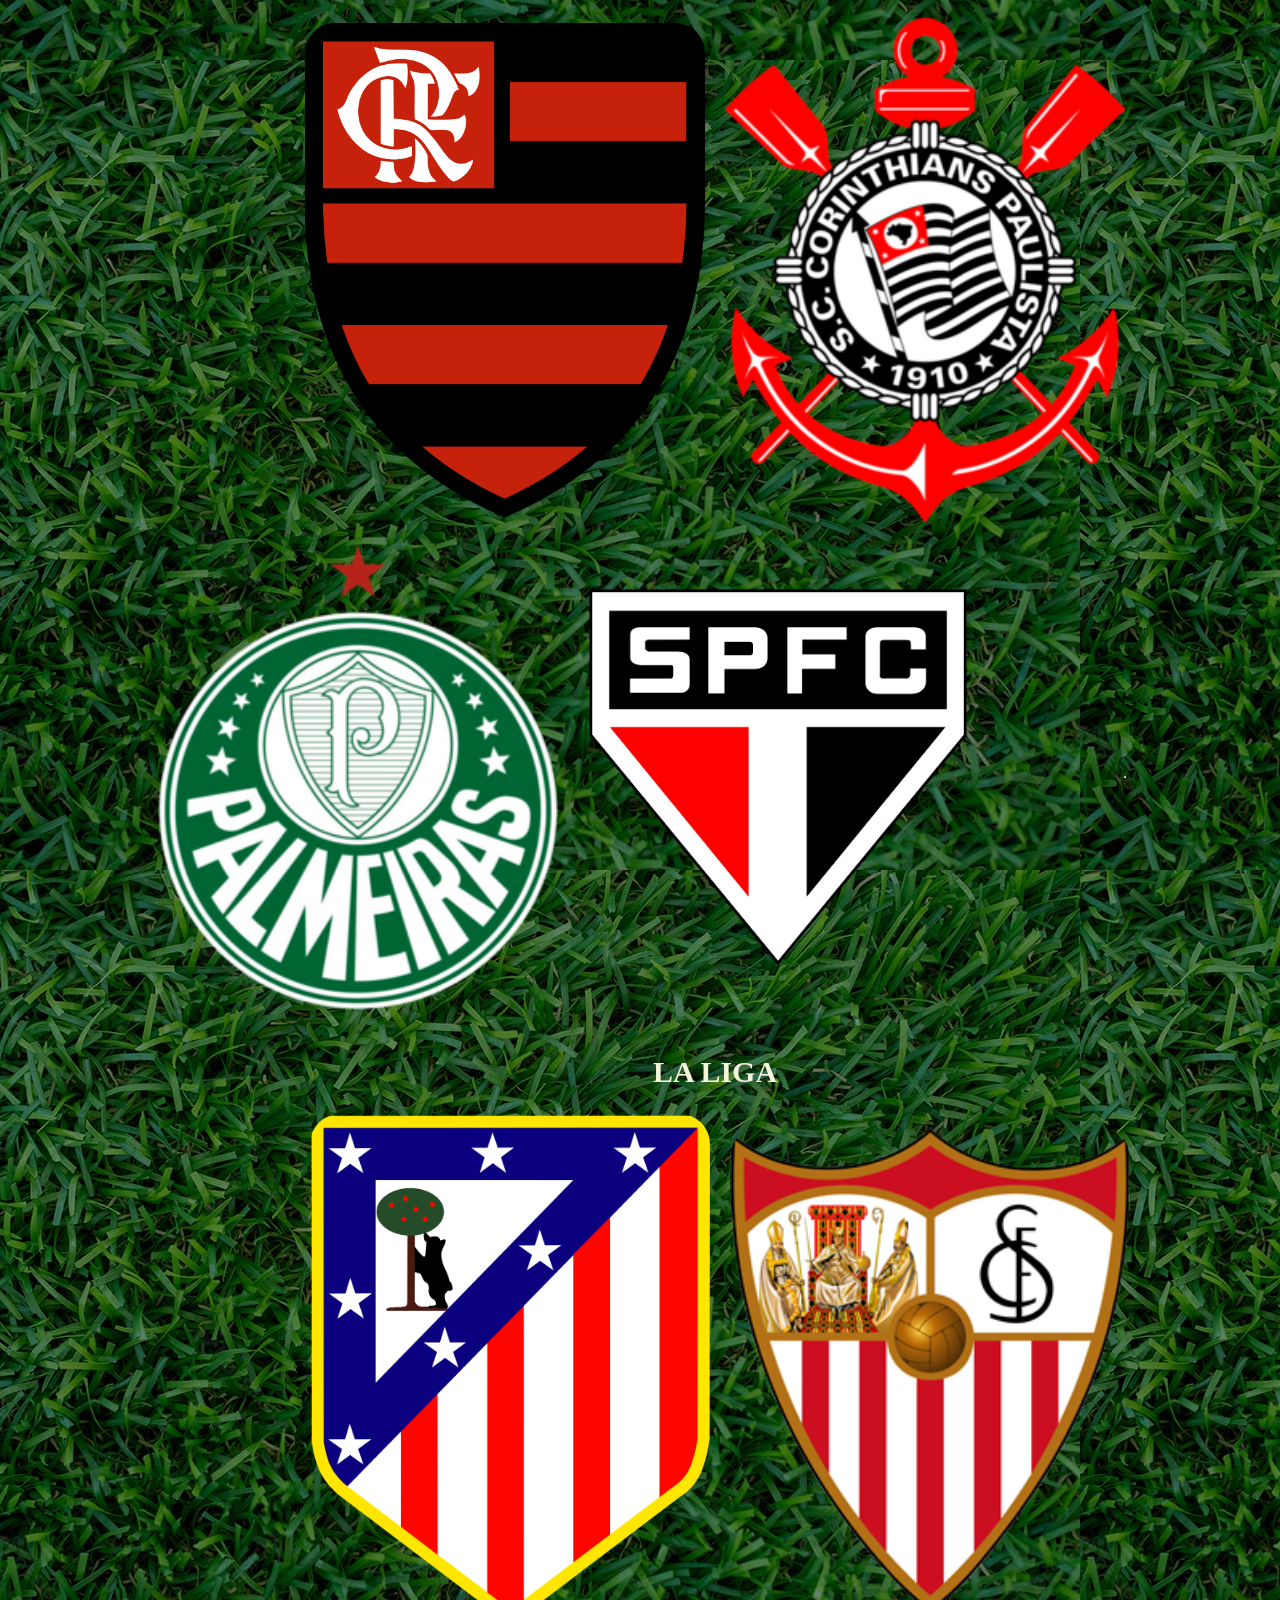
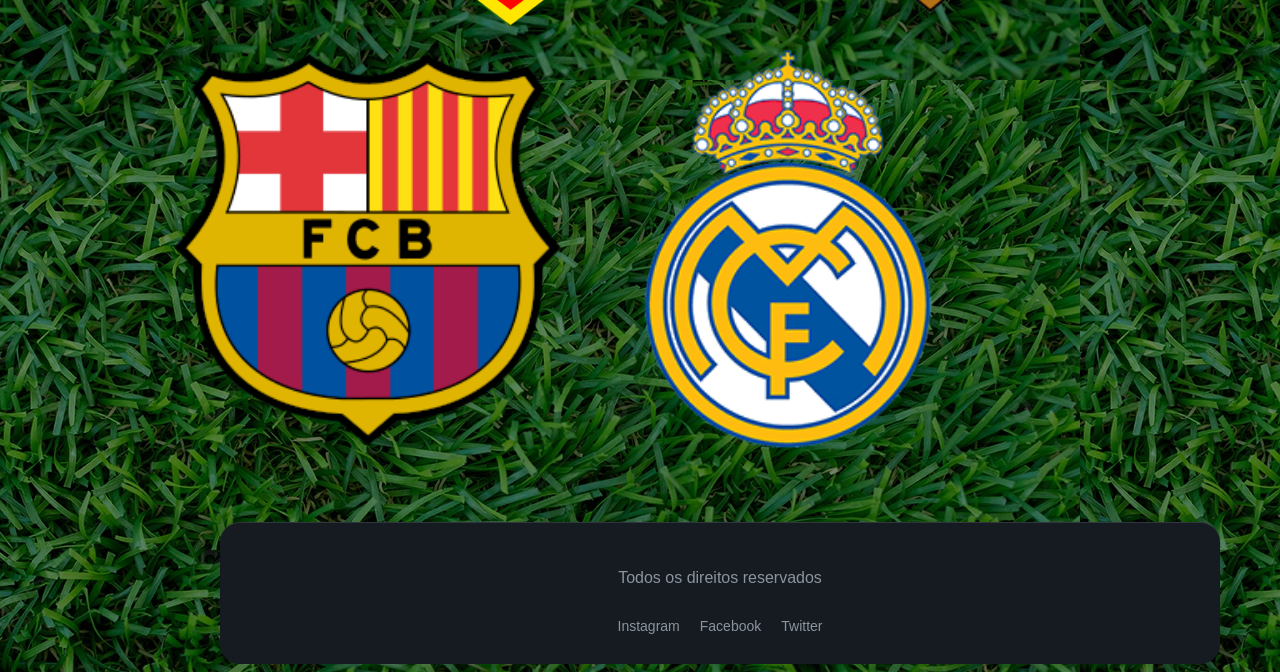
<file: Pages/Renan/renan.html>
<!doctype html>
<html lang="en">
  <head>
    <meta charset="UTF-8" />
    <meta name="viewport" content="width=device-width, initial-scale=1.0" />
    <title>Futebol</title>
    <link rel="stylesheet" href="renan.css" />
  </head>
  <body>
    <nav>
    <div class="Topo">
      <a href="../../index.html" class="Voltar">VOLTAR</a>
      
      <a href="../Rui/rui.html" class="Basquete">BASQUETE</a>

       <a href="../Danilo/Airsoft.html" class="airsoft">AIRSOFT</a>

        <a href="../Pedro/pedro.html" class="Volei">VOLEI</a>
    </div>
    </nav>
    <header>
      
    <div class="Titulo">
      <h1>FUTEBOL</h1>
      </header>
      <hr style="color: #f5f5dc;">
      <main>
        <div class="historia">
            <h2>HISTÓRIA DO FUTEBOL</h2>
             <img src="../../Imagens/futebom-em-1894.webp" alt="imghistoria" />
            <p>O futebol moderno surgiu na Inglaterra no século XIX. Antes disso, cada escola e região jogava de um jeito diferente, com regras próprias. Para organizar o esporte, representantes de clubes ingleses fundaram, em 1863, a The Football Association, que criou regras oficiais para o jogo, como a proibição do uso das mãos, a definição do tamanho do campo, das faltas e da organização das equipes. A partir desse momento, o futebol se separou do rúgbi e passou a ser praticado de forma organizada, dando origem ao futebol moderno.</p>
        </div>
        <div class="Copamundo">
            <h2>Copa do Mundo</h2>
            <h3>Hístoria</h3>
            <p>A FIFA criou a Copa do Mundo em 1928, idealizada por Jules Rimet. A primeira edição aconteceu em 1930, no Uruguay, que foi o primeiro campeão. O torneio cresceu ao longo dos anos e se tornou a maior competição de futebol do mundo, sendo realizado a cada quatro anos. Após uma pausa durante a Segunda Guerra Mundial, voltou em 1950 no Brazil, marcado pelo “Maracanazo”. Com o crescimento do esporte, o número de seleções aumentou de 16 para 24, depois para 32 e, a partir de 2026, para 48 participantes. Entre os maiores campeões estão Brazil, Germany, Italy e Argentina. A história da competição também ficou marcada por grandes jogadores, como Pelé, Diego Maradona e Lionel Messi.</p>
            <img src="../../Imagens/Copa-do-Mundo-2026.webp">
        </div>
        <hr style="color: #f5f5dc;">
        <h1>Principais Ligas</h1>
          <h2>Premier League</h2>
        <div class="ligas">
          <a href="https://www.arsenal.com/" target="_blank">
            <img src="../../Imagens/Arsenal_FC.svg.png" alt="arsenal">
          </a>
          <a href="https://www.mancity.com/" target="_blank">
            <img src="../../Imagens/Manchester_City_Football_Club.png" alt="city">
          </a>
          <a href="https://www.manutd.com/en" target="_blank">
            <img src="../../Imagens/Manchester_United_FC_logo.png" alt="united">
          </a>
          <a href="https://www.liverpoolfc.com/pt" target="_blank">
            <img src="../../Imagens/Liverpool_FC (1).svg" alt="liverpool">
          </a>
          <hr style="color: #f5f5dc;"><br>
          <div/>
          <h2>Brasileirão</h2>
          <div class="ligas2">
          <a href="https://www.flamengo.com.br/" target="_blank">
            <img src="../../Imagens/Flamengo.png" alt="Flamengo">
          </a>
          <a href="https://www.corinthians.com.br/" target="_blank">
            <img src="../../Imagens/Corinthians_simbolo.png" alt="corinthians">
          </a>
          <a href="https://www.palmeiras.com.br/" target="_blank">
            <img src="../../Imagens/SE_Palmeiras.png" alt="palmeiras">
          </a>
          <a href="https://www.saopaulofc.net/" target="_blank">
            <img src="../../Imagens/Sãopaulo.png" alt="Sãopaulo">
          </a>
          <hr style="color: #f5f5dc;"><br>
          <div/>

          
          <h2>LA LIGA</h2>
          <div class="ligas3">
          <a href="https://en.atleticodemadrid.com/" target="_blank">
            <img src="../../Imagens/Atletico_Madrid_logo.svg.png" alt="Atletico">
          </a>
          <a href="https://sevillafc.es/en" target="_blank">
            <img src="../../Imagens/Sevilla_cf.png" alt="Sevilla">
          </a>
          <a href="https://www.fcbarcelona.com/en" target="_blank">
            <img src="../../Imagens/FCBarcelona.svg.png" alt="Barcelona">
          </a>
          <a href="https://www.realmadrid.com/en-US" target="_blank">
            <img src="../../Imagens/realmadrid.png" alt="Real Madrid">
          </a>
          <hr style="color: #f5f5dc;"><br>
        <footer class="rodape">
        <div class="rodape-conteúdo">
          <p>Todos os direitos reservados</p>
          <div class="redes-sociais">
            <span>Instagram</span>
            <span>Facebook</span>
            <span>Twitter</span>
          </div>
        </div>
      </footer>

        
        

          
      </main>
    </div>
  </body>

  </html>
</file>
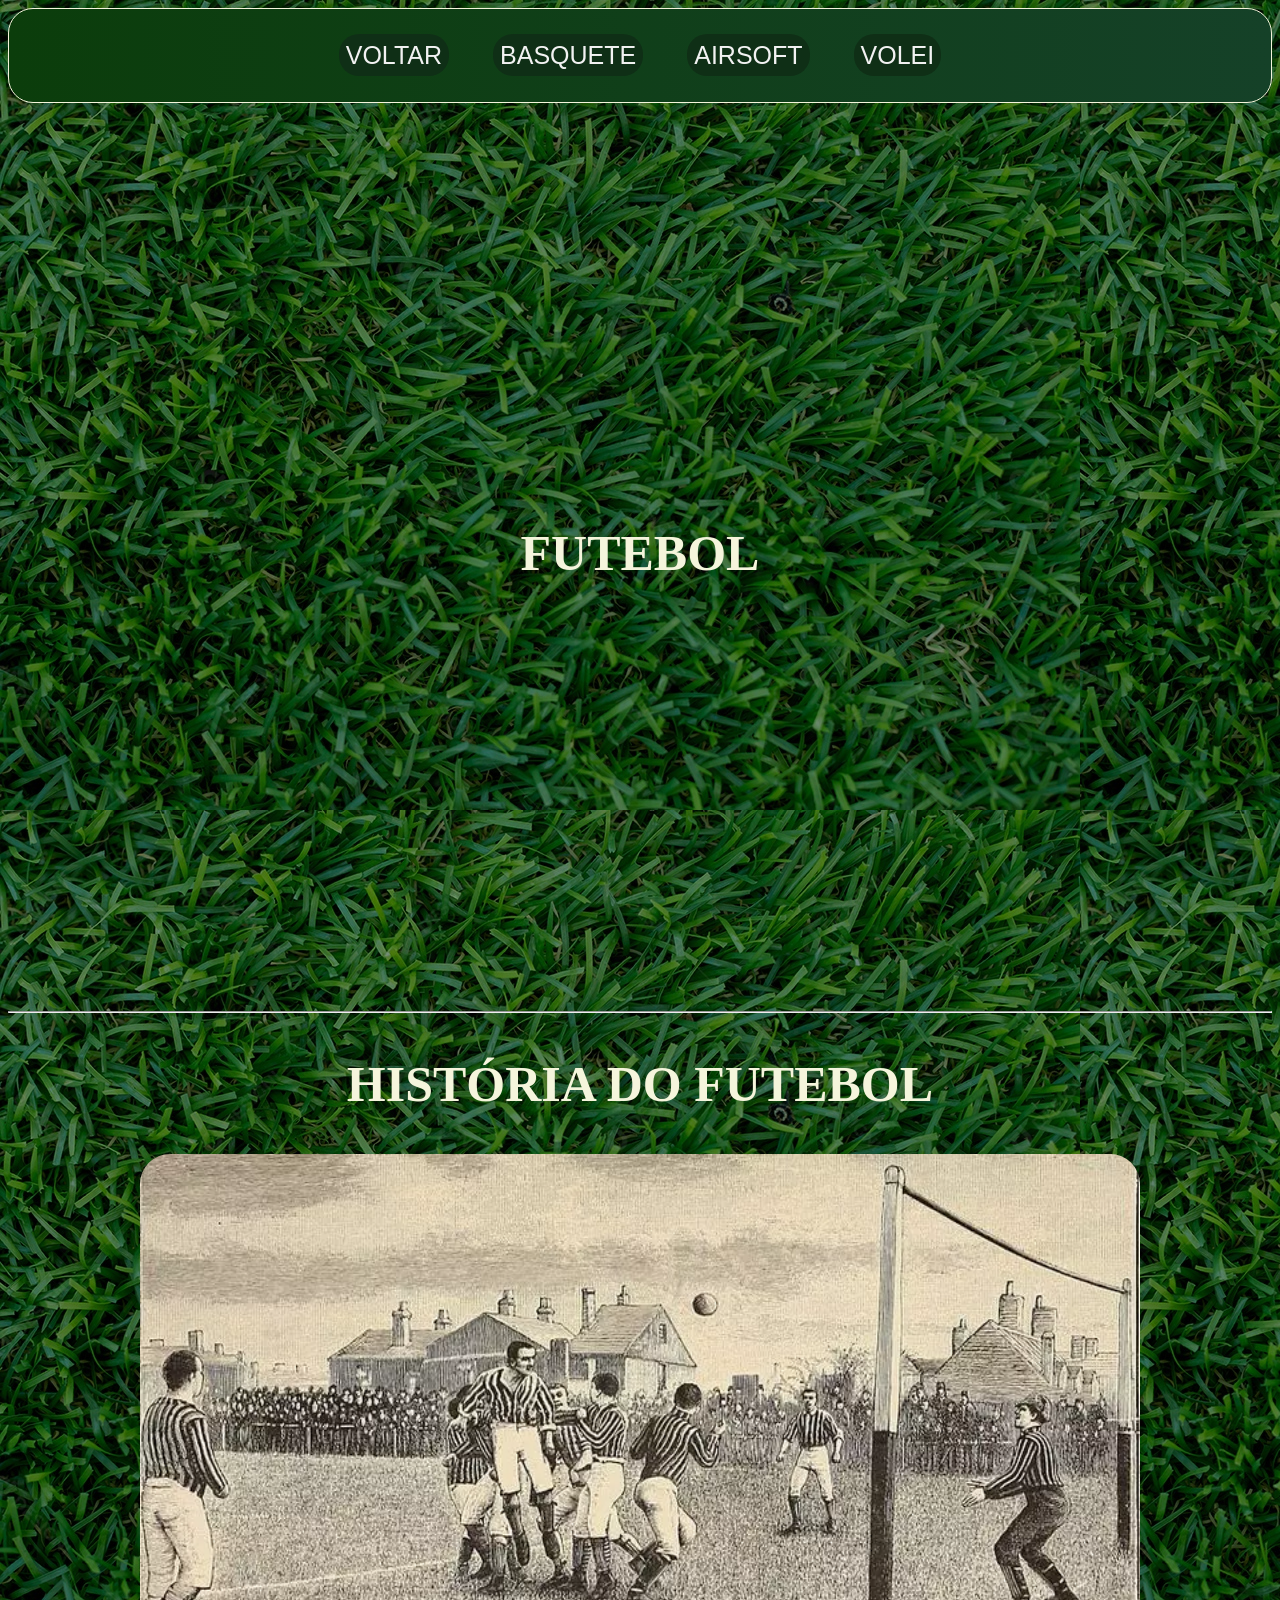
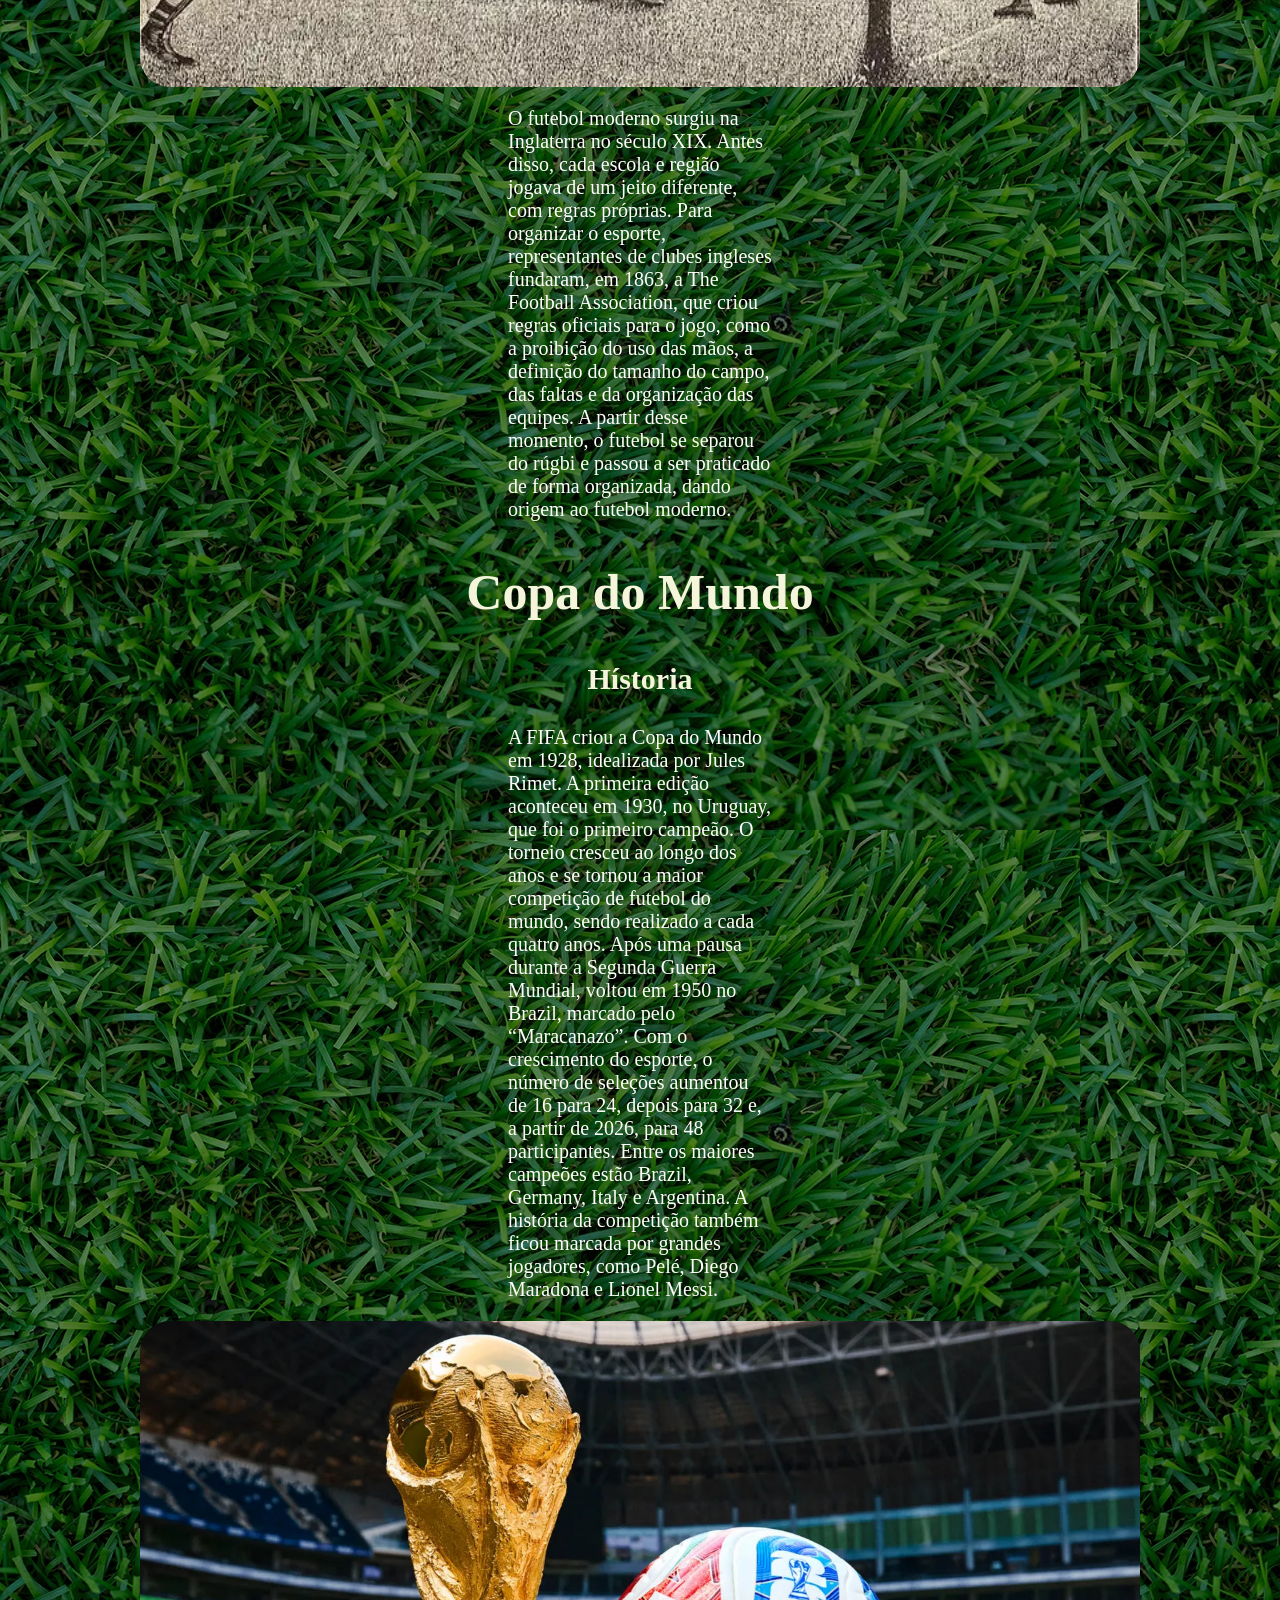
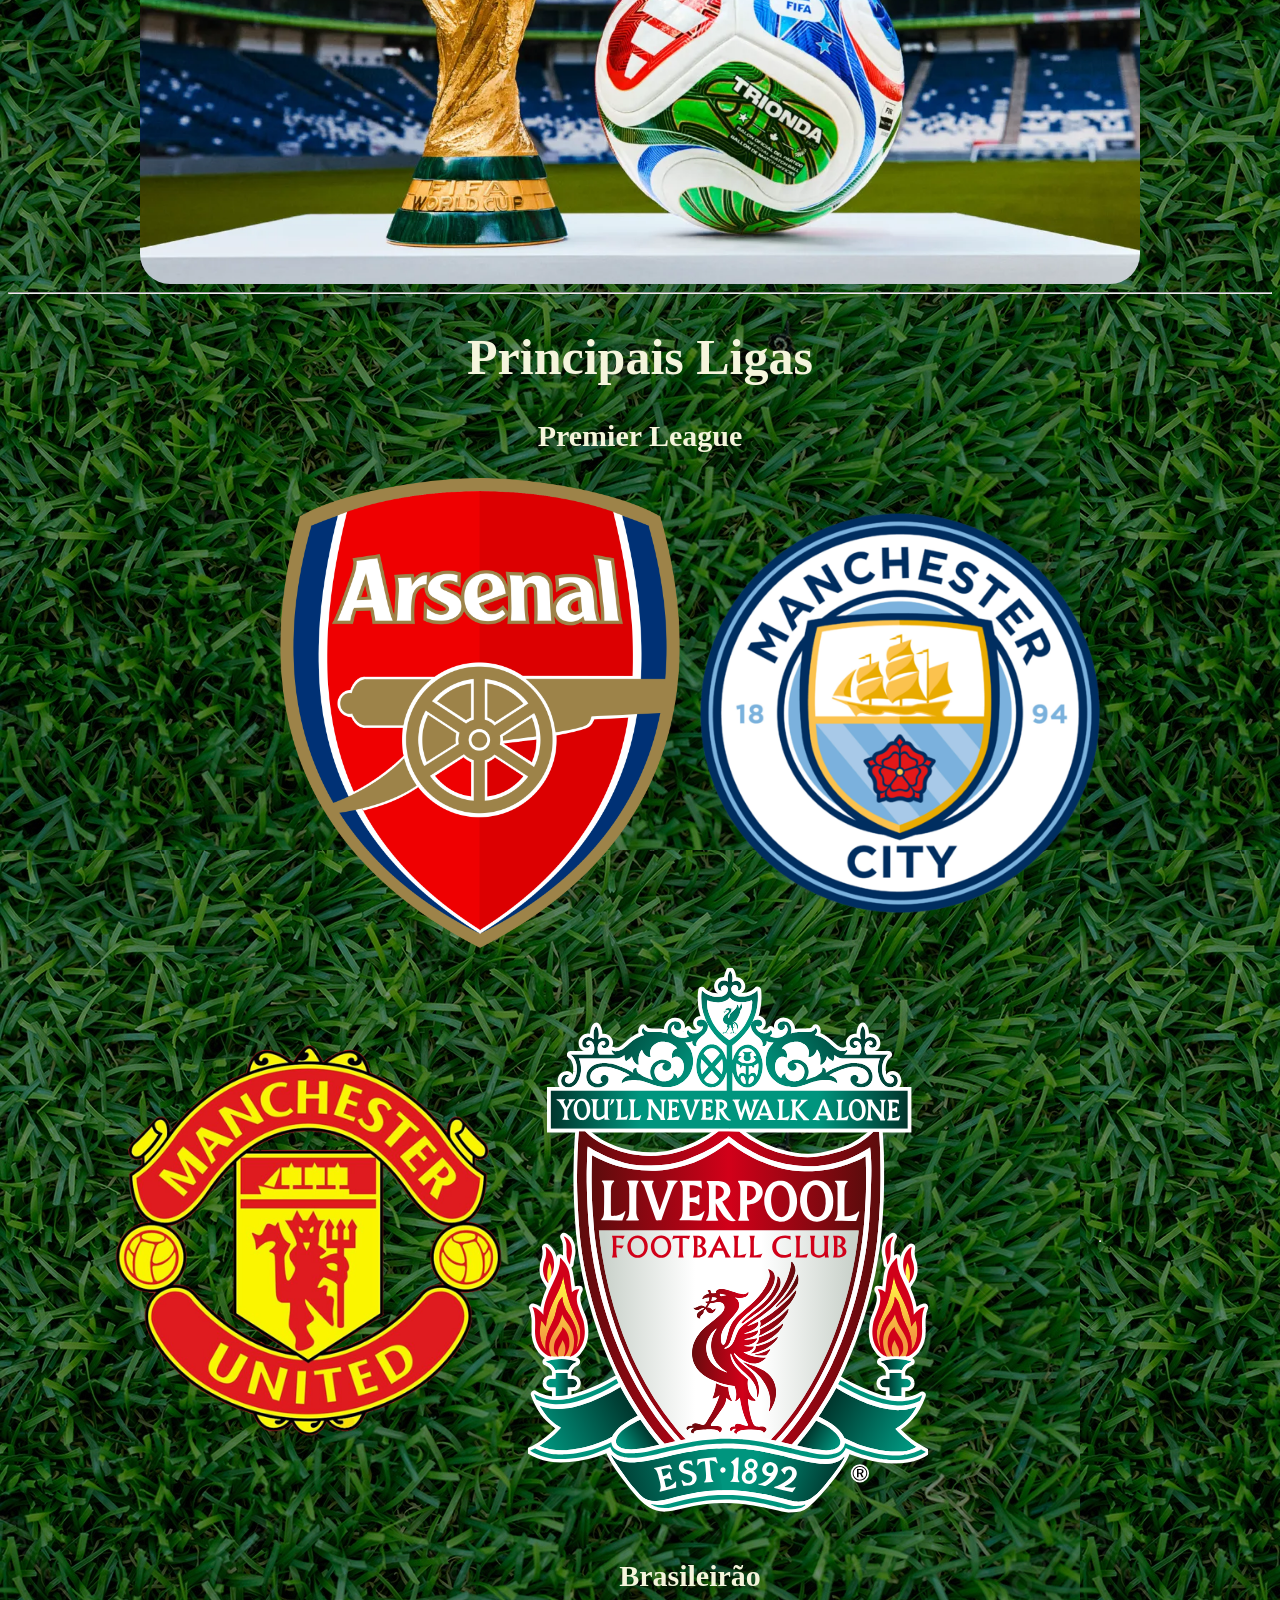
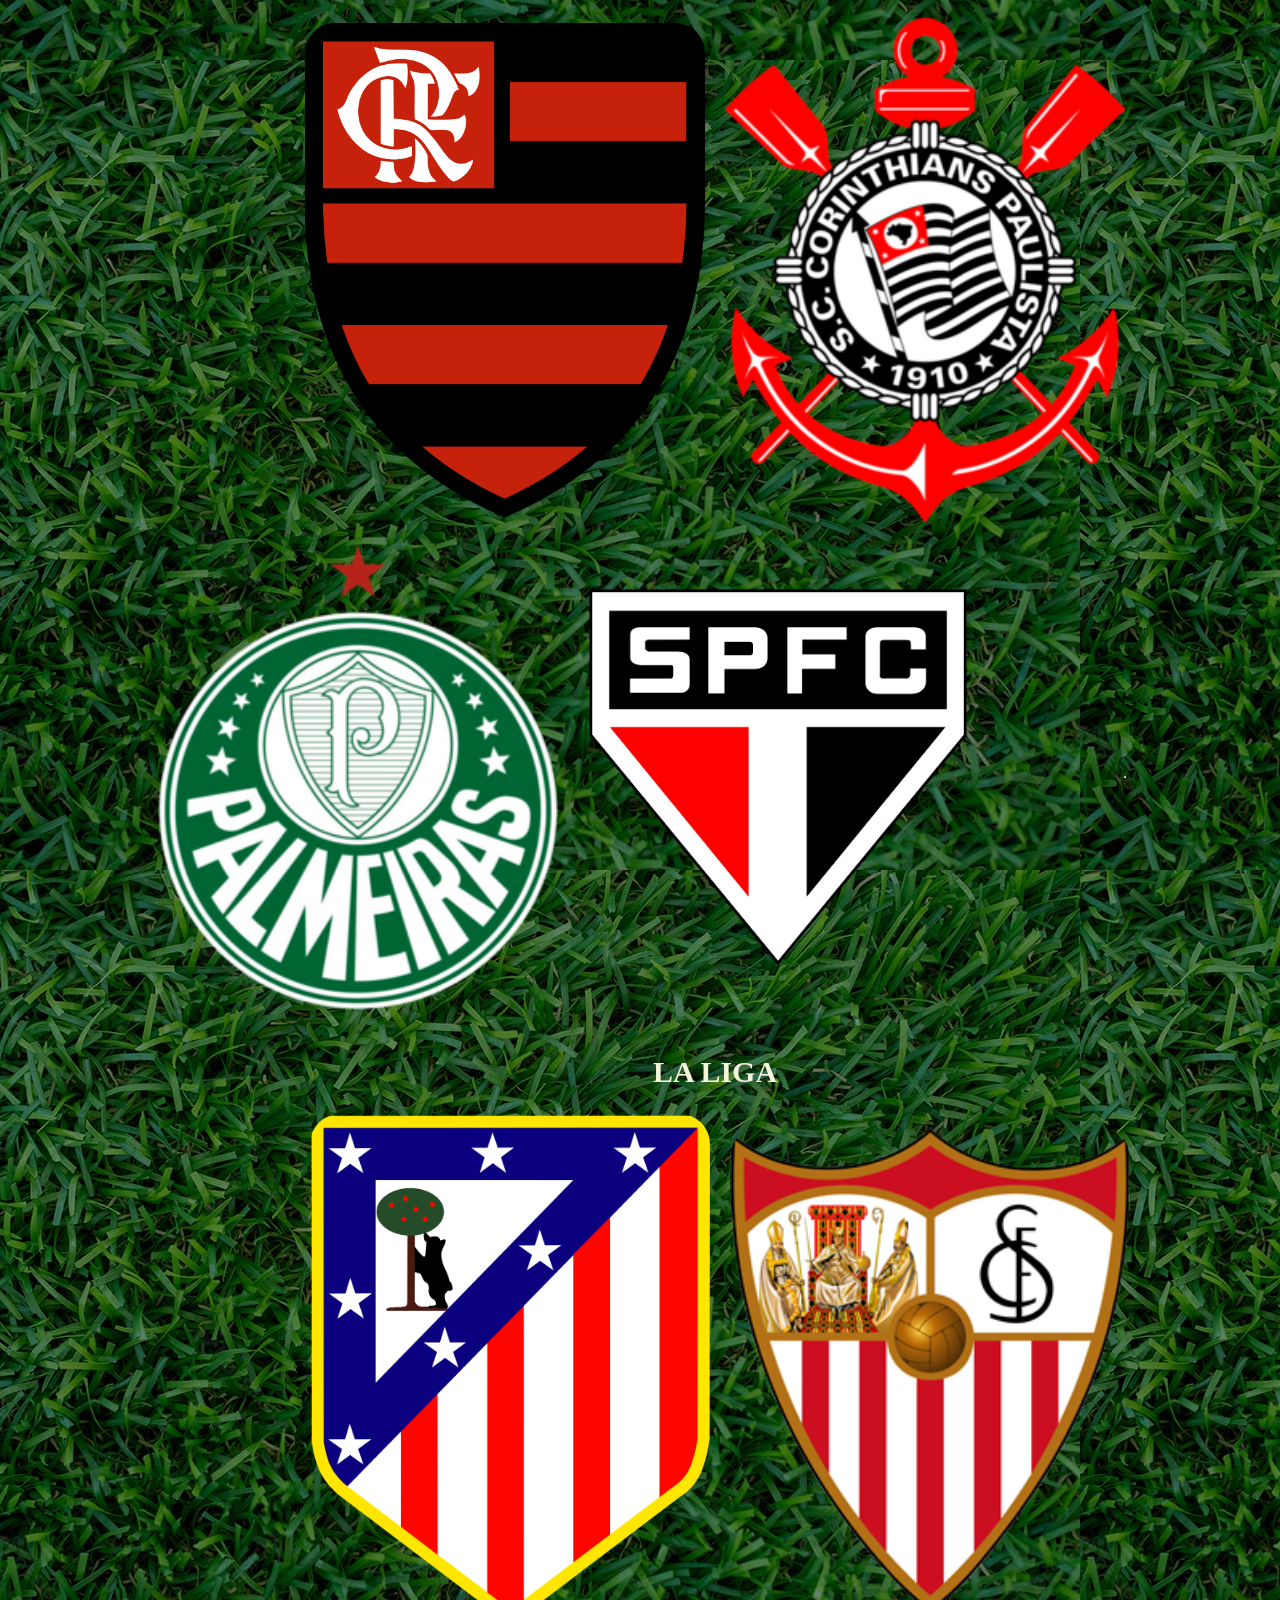
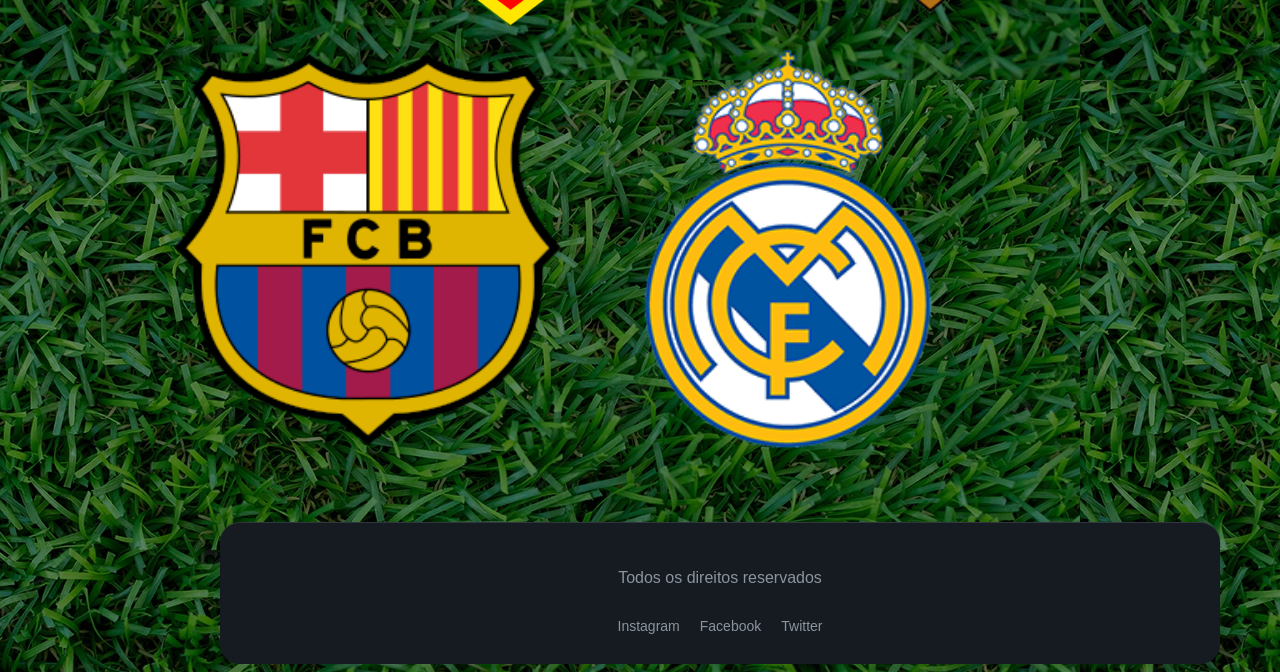
<file: Projeto_Esportes/Pages/Renan/renan.html>
<!doctype html>
<html lang="en">
  <head>
    <meta charset="UTF-8" />
    <meta name="viewport" content="width=device-width, initial-scale=1.0" />
    <title>Document</title>
    <link rel="stylesheet" href="renan.css" />
  </head>
  <body>
    <nav>
    <div class="Topo">
      <a href="../../index.html" class="Voltar">VOLTAR</a>
      
      <a href="../Rui/rui.html" class="Basquete">BASQUETE</a>

       <a href="../Danilo/danilo.html" class="airsoft">AIRSOFT</a>

        <a href="../Pedro/pedro.html" class="Volei">VOLEI</a>
    </div>
    </nav>
    <header>
      
    <div class="Titulo">
      <h1>FUTEBOL</h1>
      </header>
      <hr style="color: #f5f5dc;">
      <main>
        <div class="historia">
            <h2>HISTÓRIA DO FUTEBOL</h2>
             <img src="../../Imagens/futebom-em-1894.webp" alt="imghistoria" />
            <p>O futebol moderno surgiu na Inglaterra no século XIX. Antes disso, cada escola e região jogava de um jeito diferente, com regras próprias. Para organizar o esporte, representantes de clubes ingleses fundaram, em 1863, a The Football Association, que criou regras oficiais para o jogo, como a proibição do uso das mãos, a definição do tamanho do campo, das faltas e da organização das equipes. A partir desse momento, o futebol se separou do rúgbi e passou a ser praticado de forma organizada, dando origem ao futebol moderno.</p>
        </div>
        <div class="Copamundo">
            <h2>Copa do Mundo</h2>
            <h3>Hístoria</h3>
            <p>A FIFA criou a Copa do Mundo em 1928, idealizada por Jules Rimet. A primeira edição aconteceu em 1930, no Uruguay, que foi o primeiro campeão. O torneio cresceu ao longo dos anos e se tornou a maior competição de futebol do mundo, sendo realizado a cada quatro anos. Após uma pausa durante a Segunda Guerra Mundial, voltou em 1950 no Brazil, marcado pelo “Maracanazo”. Com o crescimento do esporte, o número de seleções aumentou de 16 para 24, depois para 32 e, a partir de 2026, para 48 participantes. Entre os maiores campeões estão Brazil, Germany, Italy e Argentina. A história da competição também ficou marcada por grandes jogadores, como Pelé, Diego Maradona e Lionel Messi.</p>
            <img src="../../Imagens/Copa-do-Mundo-2026.webp">
        </div>
        <hr style="color: #f5f5dc;">
        <h1>Principais Ligas</h1>
          <h2>Premier League</h2>
        <div class="ligas">
          <a href="https://www.arsenal.com/" target="_blank">
            <img src="../../Imagens/Arsenal_FC.svg.png" alt="arsenal">
          </a>
          <a href="https://www.mancity.com/" target="_blank">
            <img src="../../Imagens/Manchester_City_Football_Club.png" alt="city">
          </a>
          <a href="https://www.manutd.com/en" target="_blank">
            <img src="../../Imagens/Manchester_United_FC_logo.png" alt="united">
          </a>
          <a href="https://www.liverpoolfc.com/pt" target="_blank">
            <img src="../../Imagens/Liverpool_FC (1).svg" alt="liverpool">
          </a>
          <hr style="color: #f5f5dc;"><br>
          <div/>
          <h2>Brasileirão</h2>
          <div class="ligas2">
          <a href="https://www.flamengo.com.br/" target="_blank">
            <img src="../../Imagens/Flamengo.png" alt="Flamengo">
          </a>
          <a href="https://www.corinthians.com.br/" target="_blank">
            <img src="../../Imagens/Corinthians_simbolo.png" alt="corinthians">
          </a>
          <a href="https://www.palmeiras.com.br/" target="_blank">
            <img src="../../Imagens/SE_Palmeiras.png" alt="palmeiras">
          </a>
          <a href="https://www.saopaulofc.net/" target="_blank">
            <img src="../../Imagens/Sãopaulo.png" alt="Sãopaulo">
          </a>
          <hr style="color: #f5f5dc;"><br>
          <div/>

          
          <h2>LA LIGA</h2>
          <div class="ligas3">
          <a href="https://en.atleticodemadrid.com/" target="_blank">
            <img src="../../Imagens/Atletico_Madrid_logo.svg.png" alt="Atletico">
          </a>
          <a href="https://sevillafc.es/en" target="_blank">
            <img src="../../Imagens/Sevilla_cf.png" alt="Sevilla">
          </a>
          <a href="https://www.fcbarcelona.com/en" target="_blank">
            <img src="../../Imagens/FCBarcelona.svg.png" alt="Barcelona">
          </a>
          <a href="https://www.realmadrid.com/en-US" target="_blank">
            <img src="../../Imagens/realmadrid.png" alt="Real Madrid">
          </a>
          <hr style="color: #f5f5dc;"><br>
        <footer class="rodape">
        <div class="rodape-conteúdo">
          <p>Todos os direitos reservados</p>
          <div class="redes-sociais">
            <span>Instagram</span>
            <span>Facebook</span>
            <span>Twitter</span>
          </div>
        </div>
      </footer>

        
        

          
      </main>
    </div>
  </body>

  </html>
</file>
<file: Pages/Pedro/pedro.css>
body {
  background-color: rgb(73, 73, 175);
  font-family: "Franklin Gothic Medium", "Arial Narrow", Arial, sans-serif;
  margin: 0px;
  padding: 0px;
  overflow-x: hidden;
  text-align: center;
  color: white;
}
.card {
  background-color: #0d0d0d;
  padding: 50px;
  border-radius: 100px;
  margin: 250px;
  width: 2000px;
  height: 800px;
}
/* CONTAINER TOTAL */
.quadra {
  min-height: 400px;

  display: flex;
  flex-direction: column;
  justify-content: center;
  align-items: center;
  padding: 40px;
  gap: 30px;
}

/* LINHAS DAS IMAGENS */
.linha {
  width: 100%;
  max-width: 1200px;

  display: grid;
  grid-template-columns: repeat(6, 1fr);
  gap: 20px;
}

/* CARDS DAS IMAGENS */
.card {
  height: 160px;
  border-radius: 15px;
  overflow: hidden;

  border: 3px solid white;

  transition: 0.3s;
}

.card:hover {
  transform: scale(1.05);
}

.card img {
  width: 100%;
  height: 100%;
  object-fit: cover;
}

/* REDE */
.rede {
  width: 100%;
  max-width: 1200px;
  height: 80px;

  background: url("rede.png") center/contain no-repeat;
}

/* RESPONSIVO */
@media (max-width: 1000px) {
  .linha {
    grid-template-columns: repeat(3, 1fr);
  }
}

@media (max-width: 600px) {
  .linha {
    grid-template-columns: repeat(2, 1fr);
  }

  .card {
    height: 130px;
  }

  .rede {
    height: 50px;
  }
}
/* CARDS */
.card {
  width: 250px;
  height: 360px;
  border-radius: 28px;
  overflow: hidden;
  background: #111;
  transition: 0.3s ease;
}

/* IMAGEM */
.card img {
  width: 100%;
  height: 100%;
  object-fit: cover;
  object-position: center;
  display: block;
}

/* EFEITO */
.card:hover {
  transform: scale(1.04);
}
video {
  width: 700px;
  height: 650px;
  margin-top: 10px;
}
.video {
  display: flex;
  justify-content: baseline;
}
.container-imagens {
  width: 2000px; /* Defina a largura desejada */
  height: 1200px; /* Defina a altura desejada (igual à largura para quadrado) */
  overflow: hidden; /* Esconde o que passar do limite */
  padding: 0%;
  margin: 0%;
}

.container-imagens img {
  width: 100%;
  height: 100%;
  object-fit: cover; /* Faz a mágica do recorte proporcional */
  object-position: center; /* Centraliza a imagem no recorte */
  padding: 0%;
}
.section1 {
  background-color: rgb(236, 206, 108);
  font-family: "Franklin Gothic Medium", "Arial Narrow", Arial, sans-serif;
  margin: 0;
  padding: 20px;
  overflow-x: hidden;
  text-align: center;
  color: black;
}
.section2 {
  background-color: white;
  font-family: "Franklin Gothic Medium", "Arial Narrow", Arial, sans-serif;
  margin: 0;
  padding: 20px;
  overflow-x: hidden;
  text-align: center;
  color: black;
}
nav {
  width: 100%;
  display: flex;
  justify-content: center;
  align-items: center;
  gap: 20px;
  padding: 20px;
  background: #222;
}

/* LINKS */
nav a {
  display: block;
  width: 120px;
  height: 120px;
  border-radius: 15px;
  overflow: hidden;
  transition: 0.3s;
}
/* EFEITO */
nav a:hover {
  transform: scale(1.08);
}

/* IMAGENS */
nav img {
  width: 100%;
  height: 100%;
  object-fit: cover;
  border: 3px solid #8b5cf6;
  border-radius: 15px;
}
.rodape {
  background-color: #0d0d0d;
  margin: 0%;
  padding-bottom: 0%;
}
.rodape img {
  width: 100%;
  height: 100%;
  object-fit: cover;
  border: 3px solid #8b5cf6;
  border-radius: 15px;
  align-items: center;
}
.botao {
  background-color: #c0c0c0;
  color: black;
  padding: 12px 20px;
  border: none;
  border-radius: 8px;
  cursor: pointer;
  font-size: 16px;
}

.botao:hover {
  background-color: #000;
}
.botao {
  background-color: #000;
  color: whitesmoke;
  padding: 12px 20px;
  border: none;
  border-radius: 8px;
  cursor: pointer;
  font-size: 16px;
}
.botao:hover {
  background-color: #c0c0c0;
  color: black;
}
.botao img {
  width: 100%;
  height: 100%;
  object-fit: cover;
  border: 3px solid #8b5cf6;
  border-radius: 15px;
  align-items: center;
  flex-direction: row;
}
</file>
<file: Pages/Renan/renan.css>
body {
  background-image: url(../../Imagens/fundoramaescuro.png);
}
.Titulo {
  color: #f5f5dc;
  display: flex;
  flex-direction: column;
  align-items: center;
  justify-content: center;
  height: 100vh;
  font-size: 100px;
}
.historia h2 {
  color: #f5f5dc;
  display: flex;
  flex-direction: column;
  align-items: center;
  justify-content: center;
  font-size: 50px;
}
.historia img {
  display: flex;
  margin: 0 auto;
  width: 1000px;
  border-radius: 30px;
}
.historia img:hover {
  transform: scale(1.05);
  transition: all 0.3s ease;
}
.historia p {
  color: #fefefa;
  display: flex;
  flex-direction: column;
  align-items: center;
  justify-content: center;
  font-size: 20px;
  margin: 20px;
  border-radius: 10px;
  margin-right: 500px;
  margin-left: 500px;
}
.Topo a {
  background-color: #0f2f16;
  color: #f2f2f2;
  border: none;
  text-decoration: none;
  font-size: 25px;
  margin-top: 20px;
  margin: 20px;
  font-family: "Arial", sans-serif;

  border-radius: 20px;
  font-family: "Arial", sans-serif;
  padding: 7px;

  justify-content: space-between;
}
.Topo a:hover {
  background-color: #1a4221;
  color: black;
}
nav {
  background: linear-gradient(to right, #0b3d0b, #154128);
  color: #ffffff;
  text-align: center;
  padding: 32px;
  font-family: "Cinzel", serif;
  border-radius: 25px;
  border: 1px solid #f5f5dc;
}
.Copamundo h2 {
  color: #f5f5dc;
  display: flex;
  flex-direction: column;
  align-items: center;
  justify-content: center;
  font-size: 50px;
}
.Copamundo h3 {
  color: #f5f5dc;
  display: flex;
  flex-direction: column;
  align-items: center;
  justify-content: center;
  font-size: 30px;
}
.Copamundo p {
  color: #fefefa;
  display: flex;
  flex-direction: column;
  align-items: center;
  justify-content: center;
  font-size: 20px;
  margin: 20px;
  border-radius: 10px;
  margin-right: 500px;
  margin-left: 500px;
}
.Copamundo img {
  display: flex;
  margin: 0 auto;
  width: 1000px;
  border-radius: 30px;
}
.Copamundo img:hover {
  transform: scale(1.05);
  transition: all 0.3s ease;
}
.ligas h2 {
  color: #f5f5dc;
  display: flex;
  flex-direction: column;
  align-items: center;
  justify-content: center;
  font-size: 30px;
}
.ligas h1 {
  color: #f5f5dc;
  text-align: center;
  font-size: 50px;
}
.ligas img {
  overflow-x: auto;
  display: flex;
  margin: 0 auto;
  width: 400px;
  border-radius: 30px;
  flex-wrap: wrap;
}
.ligas img:hover {
  transform: scale(1.05);
  transition: all 0.3s ease;
}
.ligas {
  display: flex;
  align-items: center;
  justify-content: center;
  gap: 20px;
  flex-wrap: wrap;
  margin-left: 100px;
}
h1 {
  color: #f5f5dc;
  display: flex;
  flex-direction: column;
  align-items: center;
  justify-content: center;
  font-size: 50px;
}
h2 {
  color: #f5f5dc;
  display: flex;
  flex-direction: column;
  align-items: center;
  justify-content: center;
  font-size: 30px;
}
.ligas2 h2 {
  color: #f5f5dc;
  display: flex;
  flex-direction: column;
  align-items: center;
  justify-content: center;
  font-size: 30px;
}
.ligas2 h1 {
  color: #f5f5dc;
  text-align: center;
  font-size: 50px;
}
.ligas2 img {
  display: flex;
  margin: 0 auto;
  width: 400px;
  border-radius: 30px;
}
.ligas2 img:hover {
  transform: scale(1.05);
  transition: all 0.3s ease;
}
.ligas2 {
  display: flex;
  align-items: center;
  justify-content: center;
  gap: 20px;
  flex-wrap: wrap;
  margin-left: 50px;
}
.ligas3 h2 {
  color: #f5f5dc;
  display: flex;
  flex-direction: column;
  align-items: center;
  justify-content: center;
  font-size: 30px;
}
.ligas3 h1 {
  color: #f5f5dc;
  text-align: center;
  font-size: 50px;
}
.ligas3 img {
  display: flex;
  margin: 0 auto;
  width: 400px;
  border-radius: 30px;
}
.ligas3 img:hover {
  transform: scale(1.05);
  transition: all 0.3s ease;
}
.ligas3 {
  display: flex;
  align-items: center;
  justify-content: center;
  gap: 20px;
  flex-wrap: wrap;
  margin-left: 10px;
}
.rodape {
  width: 1000px;
  background-color: #161b22;
  color: #8b949e;
  padding: 30px 0;
  margin-top: 50px;
  border-top: 1px solid #30363d;
  font-family: Arial, sans-serif;
  border-radius: 20px;
}

.rodape-conteúdo {
  max-width: 1200px;
  margin: 0 auto;
  display: flex;
  flex-direction: column;
  align-items: center;
  gap: 15px;
  border-radius: 30px;
}

.redes-sociais {
  display: flex;
  gap: 20px;
  font-size: 14px;
  border-radius: 30px;
}

.redes-sociais span {
  cursor: pointer;
  transition: color 0.3s;
}

.redes-sociais span:hover {
  color: #2563eb;
}
</file>
<file: Projeto_Esportes/Pages/Renan/renan.css>
body {
  background-image: url(../../Imagens/fundoramaescuro.png);
}
.Titulo {
  color: #f5f5dc;
  display: flex;
  flex-direction: column;
  align-items: center;
  justify-content: center;
  height: 100vh;
  font-size: 100px;
}
.historia h2 {
  color: #f5f5dc;
  display: flex;
  flex-direction: column;
  align-items: center;
  justify-content: center;
  font-size: 50px;
}
.historia img {
  display: flex;
  margin: 0 auto;
  width: 1000px;
  border-radius: 30px;
}
.historia img:hover {
  transform: scale(1.05);
  transition: all 0.3s ease;
}
.historia p {
  color: #fefefa;
  display: flex;
  flex-direction: column;
  align-items: center;
  justify-content: center;
  font-size: 20px;
  margin: 20px;
  border-radius: 10px;
  margin-right: 500px;
  margin-left: 500px;
}
.Topo a {
  background-color: #0f2f16;
  color: #f2f2f2;
  border: none;
  text-decoration: none;
  font-size: 25px;
  margin-top: 20px;
  margin: 20px;
  font-family: "Arial", sans-serif;

  border-radius: 20px;
  font-family: "Arial", sans-serif;
  padding: 7px;

  justify-content: space-between;
}
.Topo a:hover {
  background-color: #1a4221;
  color: black;
}
nav {
  background: linear-gradient(to right, #0b3d0b, #154128);
  color: #ffffff;
  text-align: center;
  padding: 32px;
  font-family: "Cinzel", serif;
  border-radius: 25px;
  border: 1px solid #f5f5dc;
}
.Copamundo h2 {
  color: #f5f5dc;
  display: flex;
  flex-direction: column;
  align-items: center;
  justify-content: center;
  font-size: 50px;
}
.Copamundo h3 {
  color: #f5f5dc;
  display: flex;
  flex-direction: column;
  align-items: center;
  justify-content: center;
  font-size: 30px;
}
.Copamundo p {
  color: #fefefa;
  display: flex;
  flex-direction: column;
  align-items: center;
  justify-content: center;
  font-size: 20px;
  margin: 20px;
  border-radius: 10px;
  margin-right: 500px;
  margin-left: 500px;
}
.Copamundo img {
  display: flex;
  margin: 0 auto;
  width: 1000px;
  border-radius: 30px;
}
.Copamundo img:hover {
  transform: scale(1.05);
  transition: all 0.3s ease;
}
.ligas h2 {
  color: #f5f5dc;
  display: flex;
  flex-direction: column;
  align-items: center;
  justify-content: center;
  font-size: 30px;
}
.ligas h1 {
  color: #f5f5dc;
  text-align: center;
  font-size: 50px;
}
.ligas img {
  overflow-x: auto;
  display: flex;
  margin: 0 auto;
  width: 400px;
  border-radius: 30px;
  flex-wrap: wrap;
}
.ligas img:hover {
  transform: scale(1.05);
  transition: all 0.3s ease;
}
.ligas {
  display: flex;
  align-items: center;
  justify-content: center;
  gap: 20px;
  flex-wrap: wrap;
  margin-left: 100px;
}
h1 {
  color: #f5f5dc;
  display: flex;
  flex-direction: column;
  align-items: center;
  justify-content: center;
  font-size: 50px;
}
h2 {
  color: #f5f5dc;
  display: flex;
  flex-direction: column;
  align-items: center;
  justify-content: center;
  font-size: 30px;
}
.ligas2 h2 {
  color: #f5f5dc;
  display: flex;
  flex-direction: column;
  align-items: center;
  justify-content: center;
  font-size: 30px;
}
.ligas2 h1 {
  color: #f5f5dc;
  text-align: center;
  font-size: 50px;
}
.ligas2 img {
  display: flex;
  margin: 0 auto;
  width: 400px;
  border-radius: 30px;
}
.ligas2 img:hover {
  transform: scale(1.05);
  transition: all 0.3s ease;
}
.ligas2 {
  display: flex;
  align-items: center;
  justify-content: center;
  gap: 20px;
  flex-wrap: wrap;
  margin-left: 50px;
}
.ligas3 h2 {
  color: #f5f5dc;
  display: flex;
  flex-direction: column;
  align-items: center;
  justify-content: center;
  font-size: 30px;
}
.ligas3 h1 {
  color: #f5f5dc;
  text-align: center;
  font-size: 50px;
}
.ligas3 img {
  display: flex;
  margin: 0 auto;
  width: 400px;
  border-radius: 30px;
}
.ligas3 img:hover {
  transform: scale(1.05);
  transition: all 0.3s ease;
}
.ligas3 {
  display: flex;
  align-items: center;
  justify-content: center;
  gap: 20px;
  flex-wrap: wrap;
  margin-left: 10px;
}
.rodape {
  width: 1000px;
  background-color: #161b22;
  color: #8b949e;
  padding: 30px 0;
  margin-top: 50px;
  border-top: 1px solid #30363d;
  font-family: Arial, sans-serif;
  border-radius: 20px;
}

.rodape-conteúdo {
  max-width: 1200px;
  margin: 0 auto;
  display: flex;
  flex-direction: column;
  align-items: center;
  gap: 15px;
  border-radius: 30px;
}

.redes-sociais {
  display: flex;
  gap: 20px;
  font-size: 14px;
  border-radius: 30px;
}

.redes-sociais span {
  cursor: pointer;
  transition: color 0.3s;
}

.redes-sociais span:hover {
  color: #2563eb;
}
</file>
